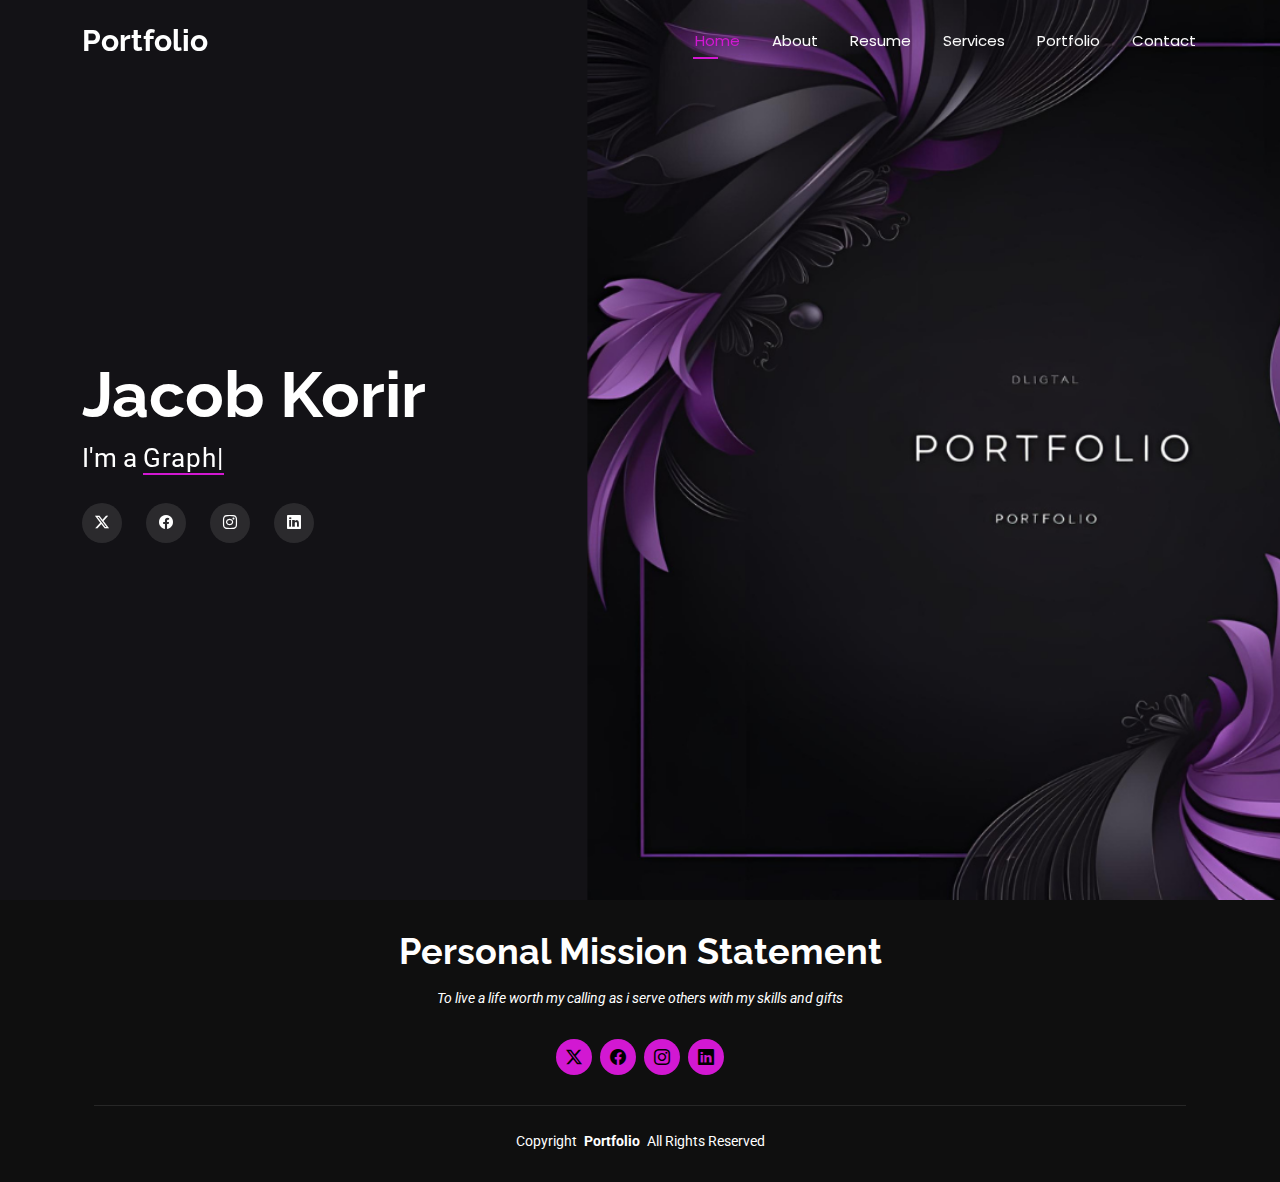
<file: index.html>
<!DOCTYPE html>
<html lang="en">

<head>
  <meta charset="utf-8">
  <meta content="width=device-width, initial-scale=1.0" name="viewport">
  <title>Portfolio</title>
  <meta name="description" content="">
  <meta name="keywords" content="">

  <!-- Favicons -->
  <link href="assets/img/p_icon.png" rel="icon">
  <link href="assets/img/p_icon.png" rel="portfolio-icon">

  <!-- Fonts -->
  <link href="https://fonts.googleapis.com" rel="preconnect">
  <link href="https://fonts.gstatic.com" rel="preconnect" crossorigin>
  <link href="https://fonts.googleapis.com/css2?family=Roboto:ital,wght@0,100;0,300;0,400;0,500;0,700;0,900;1,100;1,300;1,400;1,500;1,700;1,900&family=Poppins:ital,wght@0,100;0,200;0,300;0,400;0,500;0,600;0,700;0,800;0,900;1,100;1,200;1,300;1,400;1,500;1,600;1,700;1,800;1,900&family=Raleway:ital,wght@0,100;0,200;0,300;0,400;0,500;0,600;0,700;0,800;0,900;1,100;1,200;1,300;1,400;1,500;1,600;1,700;1,800;1,900&display=swap" rel="stylesheet">

  <!-- Vendor CSS Files -->
  <link href="assets/vendor/bootstrap/css/bootstrap.min.css" rel="stylesheet">
  <link href="assets/vendor/bootstrap-icons/bootstrap-icons.css" rel="stylesheet">
  <link href="assets/vendor/aos/aos.css" rel="stylesheet">
  <link href="assets/vendor/swiper/swiper-bundle.min.css" rel="stylesheet">
  <link href="assets/vendor/glightbox/css/glightbox.min.css" rel="stylesheet">

  <!-- Main CSS File -->
  <link href="assets/css/main.css" rel="stylesheet">


</head>

<body class="index-page">

  <header id="header" class="header d-flex align-items-center fixed-top">
    <div class="container-fluid container-xl position-relative d-flex align-items-center justify-content-between">

      <a href="index.html" class="logo d-flex align-items-center">
        <!-- Uncomment the line below if you also wish to use an image logo -->
        <!-- <img src="assets/img/logo.webp" alt=""> -->
        <h1 class="sitename">Portfolio</h1>
      </a>

      <nav id="navmenu" class="navmenu">
        <ul>
          <li><a href="index.html" class="active">Home</a></li>
          <li><a href="about.html">About</a></li>
          <li><a href="resume.html">Resume</a></li>
          <li><a href="services.html">Services</a></li>
          <li><a href="portfolio.html">Portfolio</a></li>
          
          <li><a href="contact.html">Contact</a></li>
        </ul>
        <i class="mobile-nav-toggle d-xl-none bi bi-list"></i>
      </nav>

    </div>
  </header>

  <main class="main">

    <!-- Hero Section -->
    <section id="hero" class="hero section dark-background">

       <img src="assets/img/index-background.png" alt="" data-aos="fade-in"> 

      <div class="container" data-aos="zoom-out" data-aos-delay="100">
        <h2>Jacob Korir</h2>
        <p>I'm a <span class="typed" data-typed-items=" Graphic Designer,  Web Developer, Cloud Practitioner, Problem Solver"></span><span class="typed-cursor typed-cursor--blink"></span></p>
        <div class="social-links">
          <a href="https://x.com/JacobKipkerich"><i class="bi bi-twitter-x"></i></a>
          <a href="https://www.facebook.com/profile.php?id=100080199656727"><i class="bi bi-facebook"></i></a>
          <a href="https://www.instagram.com/jacobkipkerich/"><i class="bi bi-instagram"></i></a>
          <a href="https://www.linkedin.com/in/jacob-kipkerich-2237521b0/"><i class="bi bi-linkedin"></i></a>
        </div>
      </div>

    </section><!-- /Hero Section -->

  </main>

  <footer id="footer" class="footer dark-background">
    <div class="container">
      <h3 class="sitename">Personal Mission Statement</h3>
      <p>To live a life worth my calling as i serve others with my skills and gifts</p>
      <div class="social-links d-flex justify-content-center">
        <a href="https://x.com/JacobKipkerich"><i class="bi bi-twitter-x"></i></a>
        <a href="https://www.facebook.com/profile.php?id=100080199656727"><i class="bi bi-facebook"></i></a>
        <a href="https://www.instagram.com/jacobkipkerich/"><i class="bi bi-instagram"></i></a>
     
        <a href="https://www.linkedin.com/in/jacob-kipkerich-2237521b0/"><i class="bi bi-linkedin"></i></a>
      </div>
      <div class="container">
        <div class="copyright">
          <span>Copyright</span> <strong class="px-1 sitename">Portfolio</strong> <span>All Rights Reserved</span>
        </div>
        
      </div>
    </div>
  </footer>

  <!-- Scroll Top -->
  <a href="#" id="scroll-top" class="scroll-top d-flex align-items-center justify-content-center"><i class="bi bi-arrow-up-short"></i></a>

  <!-- Preloader -->
  <div id="preloader"></div>

  <!-- Vendor JS Files -->
  <script src="assets/vendor/bootstrap/js/bootstrap.bundle.min.js"></script>
  <script src="assets/vendor/php-email-form/validate.js"></script>
  <script src="assets/vendor/aos/aos.js"></script>
  <script src="assets/vendor/typed.js/typed.umd.js"></script>
  <script src="assets/vendor/purecounter/purecounter_vanilla.js"></script>
  <script src="assets/vendor/waypoints/noframework.waypoints.js"></script>
  <script src="assets/vendor/swiper/swiper-bundle.min.js"></script>
  <script src="assets/vendor/glightbox/js/glightbox.min.js"></script>
  <script src="assets/vendor/imagesloaded/imagesloaded.pkgd.min.js"></script>
  <script src="assets/vendor/isotope-layout/isotope.pkgd.min.js"></script>

  <!-- Main JS File -->
  <script src="assets/js/main.js"></script>

</body>

</html>
</file>
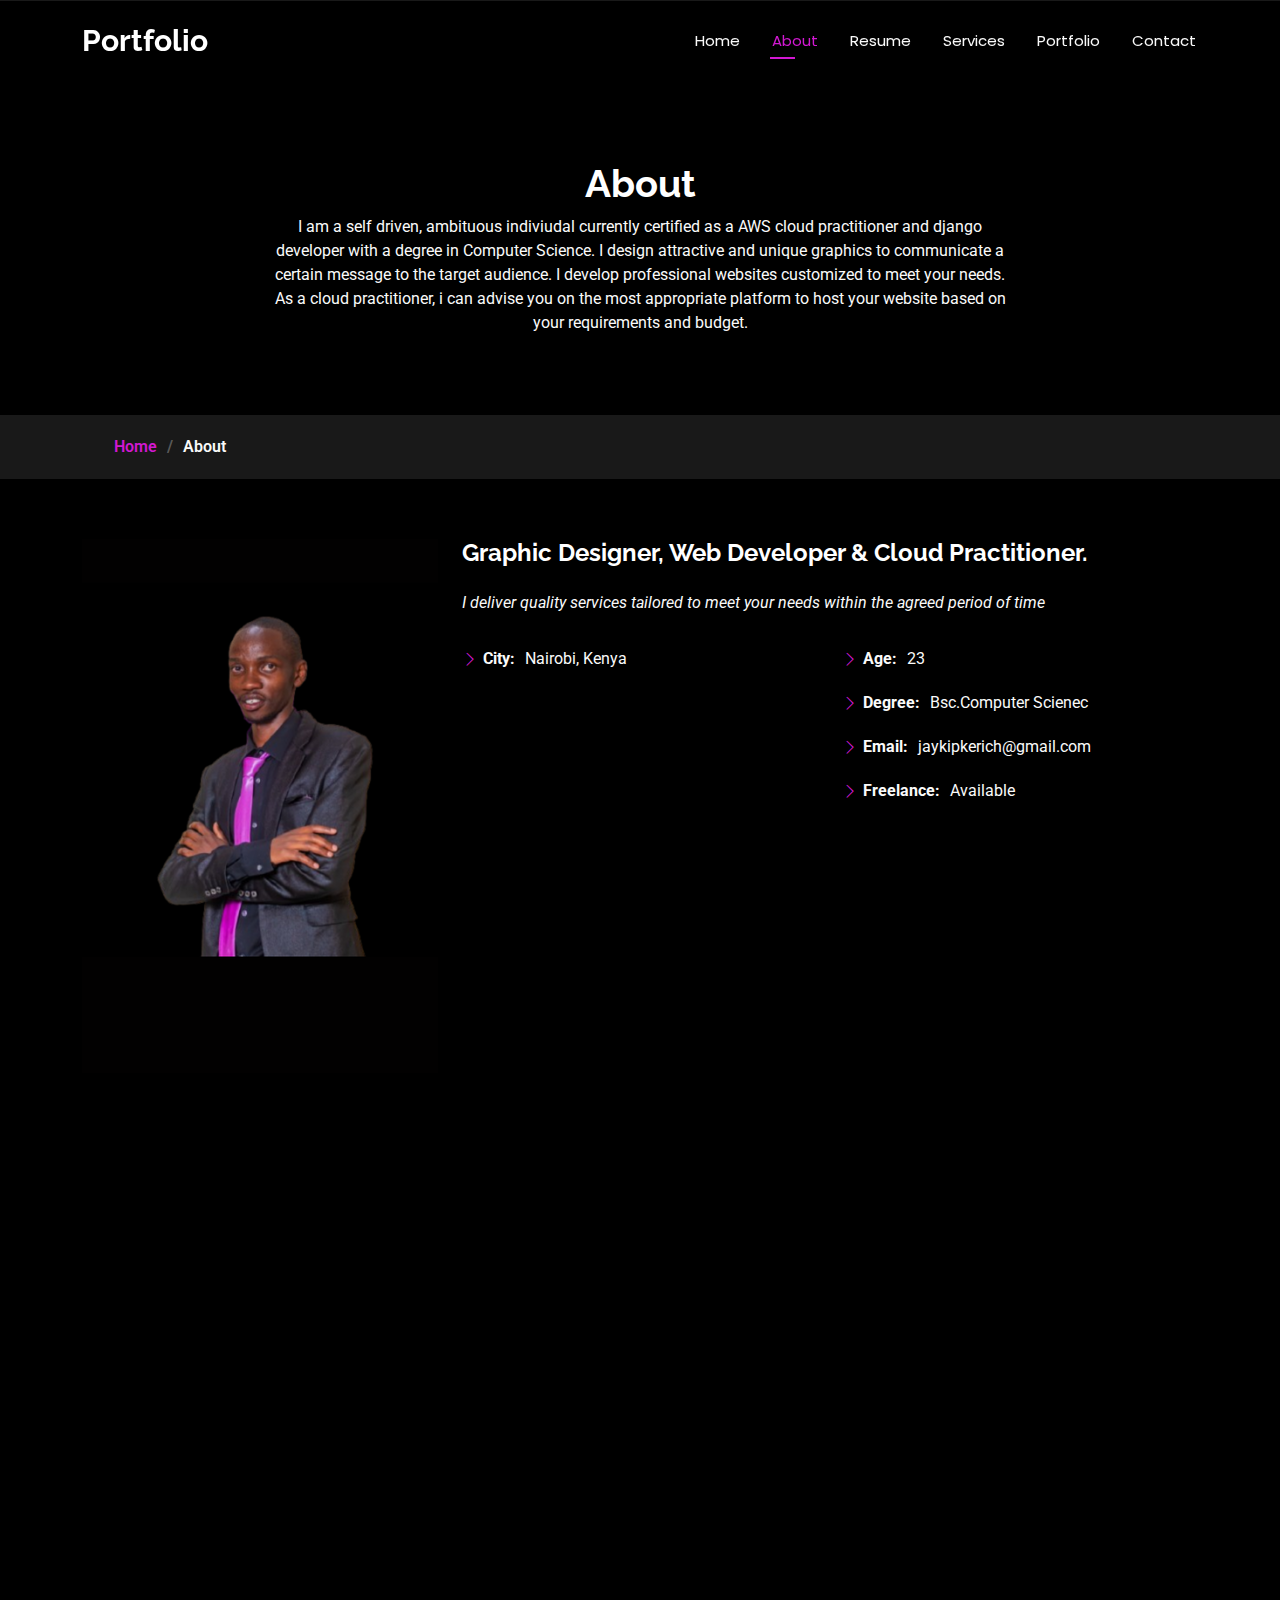
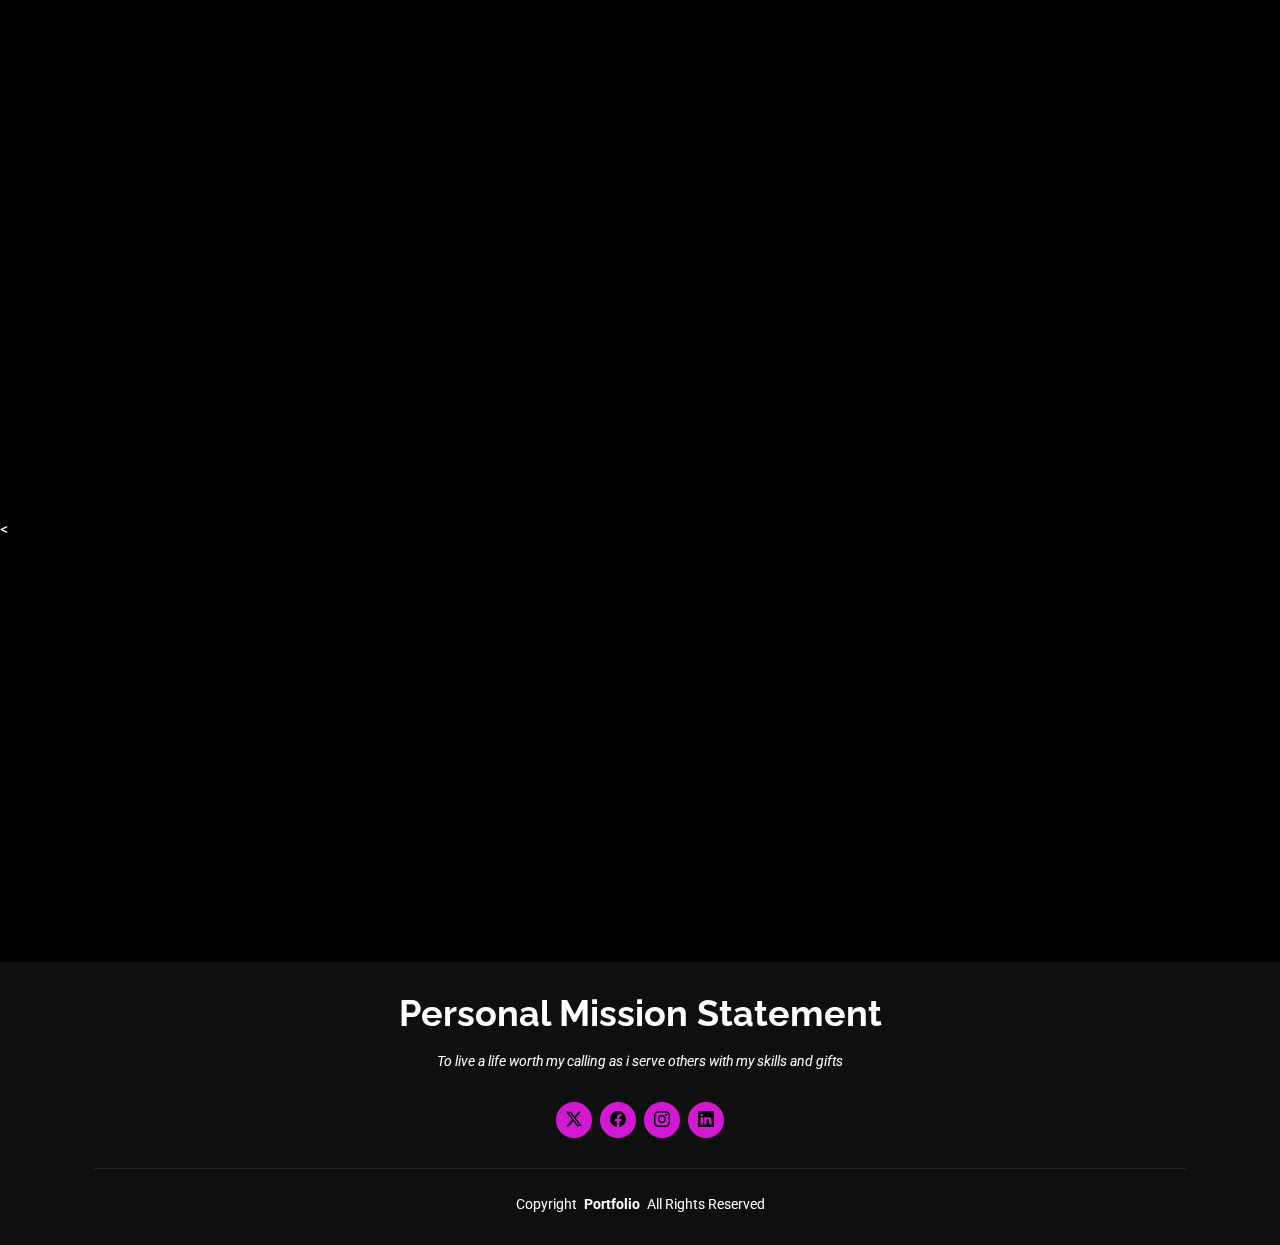
<file: about.html>
<!DOCTYPE html>
<html lang="en">

<head>
  <meta charset="utf-8">
  <meta content="width=device-width, initial-scale=1.0" name="viewport">
  <title>Portfolio</title>
  <meta name="description" content="">
  <meta name="keywords" content="">

  <!-- Favicons -->
  <link href="assets/img/p_icon.png" rel="icon">
  <link href="assets/img/p_icon.png" rel="portfolio-icon">

  <!-- Fonts -->
  <link href="https://fonts.googleapis.com" rel="preconnect">
  <link href="https://fonts.gstatic.com" rel="preconnect" crossorigin>
  <link href="https://fonts.googleapis.com/css2?family=Roboto:ital,wght@0,100;0,300;0,400;0,500;0,700;0,900;1,100;1,300;1,400;1,500;1,700;1,900&family=Poppins:ital,wght@0,100;0,200;0,300;0,400;0,500;0,600;0,700;0,800;0,900;1,100;1,200;1,300;1,400;1,500;1,600;1,700;1,800;1,900&family=Raleway:ital,wght@0,100;0,200;0,300;0,400;0,500;0,600;0,700;0,800;0,900;1,100;1,200;1,300;1,400;1,500;1,600;1,700;1,800;1,900&display=swap" rel="stylesheet">

  <!-- Vendor CSS Files -->
  <link href="assets/vendor/bootstrap/css/bootstrap.min.css" rel="stylesheet">
  <link href="assets/vendor/bootstrap-icons/bootstrap-icons.css" rel="stylesheet">
  <link href="assets/vendor/aos/aos.css" rel="stylesheet">
  <link href="assets/vendor/swiper/swiper-bundle.min.css" rel="stylesheet">
  <link href="assets/vendor/glightbox/css/glightbox.min.css" rel="stylesheet">

  <!-- Main CSS File -->
  <link href="assets/css/main.css" rel="stylesheet">

  
</head>

<body class="about-page">

  <header id="header" class="header d-flex align-items-center fixed-top">
    <div class="container-fluid container-xl position-relative d-flex align-items-center justify-content-between">

      <a href="index.html" class="logo d-flex align-items-center">
        <!-- Uncomment the line below if you also wish to use an image logo -->
        <!-- <img src="assets/img/logo.webp" alt=""> -->
        <h1 class="sitename">Portfolio</h1>
      </a>

      <nav id="navmenu" class="navmenu">
        <ul>
          <li><a href="index.html">Home</a></li>
          <li><a href="about.html" class="active">About</a></li>
          <li><a href="resume.html">Resume</a></li>
          <li><a href="services.html">Services</a></li>
          <li><a href="portfolio.html">Portfolio</a></li>
         
          <li><a href="contact.html">Contact</a></li>
        </ul>
        <i class="mobile-nav-toggle d-xl-none bi bi-list"></i>
      </nav>

    </div>
  </header>

  <main class="main">

    <!-- Page Title -->
    <div class="page-title" data-aos="fade">
      <div class="heading">
        <div class="container">
          <div class="row d-flex justify-content-center text-center">
            <div class="col-lg-8">
              <h1>About</h1>
              <p class="mb-0">I am a self driven, ambituous indiviudal currently certified as a AWS cloud practitioner and django developer with a degree in Computer Science.
                   I design attractive and unique graphics to communicate a certain message to the target audience. I develop professional websites customized to meet your needs.
                   As a cloud practitioner, i can advise you on the most appropriate platform to host your website based on your requirements and budget.
              </p>
            </div>
          </div>
        </div>
      </div>
      <nav class="breadcrumbs">
        <div class="container">
          <ol>
            <li><a href="index.html">Home</a></li>
            <li class="current">About</li>
          </ol>
        </div>
      </nav>
    </div><!-- End Page Title -->

    <!-- About Section -->
    <section id="about" class="about section">

      <div class="container" data-aos="fade-up" data-aos-delay="100">

        <div class="row gy-4 justify-content-center">
          <div class="col-lg-4">
            <img src="assets/img/About-bg.png" class="img-fluid" alt="">
          </div>
          <div class="col-lg-8 content">
            <h2>Graphic Designer, Web Developer &amp; Cloud Practitioner.</h2>
            <p class="fst-italic py-3">
              I deliver quality services tailored to meet your needs within the agreed period of time
            </p>
            <div class="row">
              <div class="col-lg-6">
                <ul>

                  <li><i class="bi bi-chevron-right"></i> <strong>City:</strong> <span>Nairobi, Kenya</span></li>
                </ul>
              </div>
              <div class="col-lg-6">
                <ul>
                  <li><i class="bi bi-chevron-right"></i> <strong>Age:</strong> <span>23</span></li>
                  <li><i class="bi bi-chevron-right"></i> <strong>Degree:</strong> <span>Bsc.Computer Scienec</span></li>
                  <li><i class="bi bi-chevron-right"></i> <strong>Email:</strong> <span>jaykipkerich@gmail.com</span></li>
                  <li><i class="bi bi-chevron-right"></i> <strong>Freelance:</strong> <span>Available</span></li>
                </ul>
              </div>
           
        </div>

      </div>

    </section><!-- /About Section -->

    <!-- Stats Section 
    <section id="stats" class="stats section">

      <div class="container" data-aos="fade-up" data-aos-delay="100">

        <div class="row gy-4">

          <div class="col-lg-3 col-md-6 d-flex flex-column align-items-center">
            <i class="bi bi-emoji-smile"></i>
            <div class="stats-item">
              <span data-purecounter-start="0" data-purecounter-end="232" data-purecounter-duration="1" class="purecounter"></span>
              <p>Happy Clients</p>
            </div>
          </div>
          <div class="col-lg-3 col-md-6 d-flex flex-column align-items-center">
            <i class="bi bi-journal-richtext"></i>
            <div class="stats-item">
              <span data-purecounter-start="0" data-purecounter-end="521" data-purecounter-duration="1" class="purecounter"></span>
              <p>Projects</p>
            </div>
          </div>

          <div class="col-lg-3 col-md-6 d-flex flex-column align-items-center">
            <i class="bi bi-headset"></i>
            <div class="stats-item">
              <span data-purecounter-start="0" data-purecounter-end="1463" data-purecounter-duration="1" class="purecounter"></span>
              <p>Hours Of Support</p>
            </div>
          </div><

          <div class="col-lg-3 col-md-6 d-flex flex-column align-items-center">
            <i class="bi bi-people"></i>
            <div class="stats-item">
              <span data-purecounter-start="0" data-purecounter-end="15" data-purecounter-duration="1" class="purecounter"></span>
              <p>Hard Workers</p>
            </div>
          </div>

        </div>

      </div>

    </section> Stats Section -->

    <!-- Skills Section -->
    <section id="skills" class="skills section">

      <!-- Section Title -->
      <div class="container section-title" data-aos="fade-up">
        <h2>Skills</h2>
        <div><span>My</span> <span class="description-title">Skills</span></div>
      </div><!-- End Section Title -->

      <div class="container" data-aos="fade-up" data-aos-delay="100">

        <div class="row skills-content skills-animation">

          <div class="col-lg-6">

            <div class="progress">
              <span class="skill"><span>WordPress</span> <i class="val">70%</i></span>
              <div class="progress-bar-wrap">
                <div class="progress-bar" role="progressbar" aria-valuenow="70" aria-valuemin="0" aria-valuemax="100"></div>
              </div>
            </div><!-- End Skills Item -->

            <div class="progress">
              <span class="skill"><span>Python</span> <i class="val">70%</i></span>
              <div class="progress-bar-wrap">
                <div class="progress-bar" role="progressbar" aria-valuenow="70" aria-valuemin="0" aria-valuemax="80"></div>
              </div>
            </div><!-- End Skills Item -->

            <div class="progress">
              <span class="skill"><span>Django</span> <i class="val">75%</i></span>
              <div class="progress-bar-wrap">
                <div class="progress-bar" role="progressbar" aria-valuenow="75" aria-valuemin="0" aria-valuemax="100"></div>
              </div>
            </div><!-- End Skills Item -->

          </div>

          <div class="col-lg-6">

            <div class="progress">
              <span class="skill"><span>aws</span> <i class="val">50%</i></span>
              <div class="progress-bar-wrap">
                <div class="progress-bar" role="progressbar" aria-valuenow="50" aria-valuemin="0" aria-valuemax="100"></div>
              </div>
            </div><!-- End Skills Item -->

            <div class="progress">
              <span class="skill"><span>Canva</span> <i class="val">90%</i></span>
              <div class="progress-bar-wrap">
                <div class="progress-bar" role="progressbar" aria-valuenow="90" aria-valuemin="0" aria-valuemax="100"></div>
              </div>
            </div><!-- End Skills Item -->

            <div class="progress">
              <span class="skill"><span>Javascript</span> <i class="val">55%</i></span>
              <div class="progress-bar-wrap">
                <div class="progress-bar" role="progressbar" aria-valuenow="55" aria-valuemin="0" aria-valuemax="100"></div>
              </div>
            </div><!-- End Skills Item -->

          </div>

        </div>

      </div>

    </section><!-- /Skills Section -->

    <!-- Interests Section -->
    <section id="interests" class="interests section">

      <!-- Section Title -->
      <div class="container section-title" data-aos="fade-up">
        <h2>Personal Interest</h2>
        <div><span>I'm</span> <span class="description-title">interested in</span></div>
      </div><!-- End Section Title -->

      <div class="container">

        <div class="row gy-4">

          <div class="col-lg-3 col-md-4" data-aos="fade-up" data-aos-delay="100">
            <div class="features-item">
              <i class="bi bi-eye" style="color: #ffbb2c;"></i>
              <h3><a href="" class="stretched-link">AWS</a></h3>
            </div>
          </div><!-- End Feature Item -->

          <div class="col-lg-3 col-md-4" data-aos="fade-up" data-aos-delay="200">
            <div class="features-item">
              <i class="bi bi-infinity" style="color: #5578ff;"></i>
              <h3><a href="" class="stretched-link">CI/CD</a></h3>
            </div>
          </div><!-- End Feature Item -->

          <div class="col-lg-3 col-md-4" data-aos="fade-up" data-aos-delay="300">
            <div class="features-item">
              <i class="bi bi-mortarboard" style="color: #e80368;"></i>
              <h3><a href="" class="stretched-link">Data Science</a></h3>
            </div>
          </div><!-- End Feature Item -->

          <div class="col-lg-3 col-md-4" data-aos="fade-up" data-aos-delay="400">
            <div class="features-item">
              <i class="bi bi-nut" style="color: #e361ff;"></i>
              <h3><a href="" class="stretched-link">AgriTech</a></h3>
            </div>
          </div><!-- End Feature Item -->

          <div class="col-lg-3 col-md-4" data-aos="fade-up" data-aos-delay="500">
            <div class="features-item">
              <i class="bi bi-shuffle" style="color: #47aeff;"></i>
              <h3><a href="" class="stretched-link">Entrepreneurship</a></h3>
            </div>
          </div><!-- End Feature Item -->

          <div class="col-lg-3 col-md-4" data-aos="fade-up" data-aos-delay="600">
            <div class="features-item">
              <i class="bi bi-star" style="color: #ffa76e;"></i>
              <h3><a href="" class="stretched-link">Leadership</a></h3>
            </div>
          </div><!-- End Feature Item 

          <div class="col-lg-3 col-md-4" data-aos="fade-up" data-aos-delay="700">
            <div class="features-item">
              <i class="bi bi-x-diamond" style="color: #11dbcf;"></i>
              <h3><a href="" class="stretched-link">Midela Teren</a></h3>
            </div>
          </div>

          <div class="col-lg-3 col-md-4" data-aos="fade-up" data-aos-delay="800">
            <div class="features-item">
              <i class="bi bi-camera-video" style="color: #4233ff;"></i>
              <h3><a href="" class="stretched-link">Pira Neve</a></h3>
            </div>
          </div>
          <div class="col-lg-3 col-md-4" data-aos="fade-up" data-aos-delay="900">
            <div class="features-item">
              <i class="bi bi-command" style="color: #b2904f;"></i>
              <h3><a href="" class="stretched-link">Dirada Pack</a></h3>
            </div>
          </div>
          <div class="col-lg-3 col-md-4" data-aos="fade-up" data-aos-delay="1000">
            <div class="features-item">
              <i class="bi bi-dribbble" style="color: #b20969;"></i>
              <h3><a href="" class="stretched-link">Moton Ideal</a></h3>
            </div>
          </div><

          <div class="col-lg-3 col-md-4" data-aos="fade-up" data-aos-delay="1100">
            <div class="features-item">
              <i class="bi bi-activity" style="color: #ff5828;"></i>
              <h3><a href="" class="stretched-link">Verdo Park</a></h3>
            </div>
          </div><

          <div class="col-lg-3 col-md-4" data-aos="fade-up" data-aos-delay="1200">
            <div class="features-item">
              <i class="bi bi-brightness-high" style="color: #29cc61;"></i>
              <h3><a href="" class="stretched-link">Flavor Nivelanda</a></h3>
            </div>
          </div> End Feature Item -->

        </div>

      </div>

    </section><!-- /Interests Section -->

    <!-- Testimonials Section -->
    <section id="testimonials" class="testimonials section">

      
      <div class="container section-title" data-aos="fade-up">
        <h2>Testimonials</h2>
        <div><span>Check my</span> <span class="description-title">Testimonials</span></div>
      </div><

      <div class="container" data-aos="fade-up" data-aos-delay="100">

        <div class="swiper init-swiper" data-speed="600" data-delay="5000">
          <script type="application/json" class="swiper-config">
            {
              "loop": true,
              "speed": 600,
              "autoplay": {
                "delay": 5000
              },
              "slidesPerView": "auto",
              "pagination": {
                "el": ".swiper-pagination",
                "type": "bullets",
                "clickable": true
              },
              "breakpoints": {
                "320": {
                  "slidesPerView": 1,
                  "spaceBetween": 40
                },
                "1200": {
                  "slidesPerView": 3,
                  "spaceBetween": 20
                }
              }
            }
          </script>
          <div class="swiper-wrapper">

            <div class="swiper-slide">
              <div class="testimonial-item" "="">
            <p>
              <i class=" bi bi-quote quote-icon-left"></i>
                <span>Exceptional logo designs that combine creativity, precision, and a deep understanding of branding to deliver impactful results. Good work Jacob</span>
                <i class="bi bi-quote quote-icon-right"></i>
                </p>
                <!-- <img src="assets/img/person/person-m-9.webp" class="testimonial-img" alt=""> -->
                <h3>Peter Makau</h3>
                <h4>Entrepreneur</h4>
              </div>
            </div><

            <div class="swiper-slide">
              <div class="testimonial-item">
                <p>
                  <i class="bi bi-quote quote-icon-left"></i>
                  <span>Jacob was the first person to introduce me to web development, and I couldn’t have asked for a better mentor and tutor. He’s incredibly skilled, patient, and 
                    always willing to share his knowledge. Working with him on website projects was an amazing experience—his creativity and attention to detail always stood out</span>
                  <i class="bi bi-quote quote-icon-right"></i>
                </p>
                <!-- <img src="assets/img/person/person-f-5.webp" class="testimonial-img" alt=""> -->
                <h3>Chelsea Kiunga</h3>
                <h4>Data Analyst</h4>
              </div>
            </div>

            <!-- <div class="swiper-slide">
              <div class="testimonial-item">
                <p>
                  <i class="bi bi-quote quote-icon-left"></i>
                  <span>Enim nisi quem export duis labore cillum quae magna enim sint quorum nulla quem veniam duis minim tempor labore quem eram duis noster aute amet eram fore quis sint minim.</span>
                  <i class="bi bi-quote quote-icon-right"></i>
                </p>
                <img src="assets/img/person/person-f-12.webp" class="testimonial-img" alt="">
                <h3>Jena Karlis</h3>
                <h4>Store Owner</h4>
              </div>
            </div> -->

            <div class="swiper-slide">
              <div class="testimonial-item">
                <p>
                  <i class="bi bi-quote quote-icon-left"></i>
                  <span>Jacob is a talented and agile graphic designer who excels in crafting creative and visually breathtaking designs that make an impact. With a strong focus on delivering high-quality results quickly and efficiently, Jacob ensures minimal revisions, providing clients with exceptional designs that align with their vision. </span>
                  <i class="bi bi-quote quote-icon-right"></i>
                </p>
                <!-- <img src="assets/img/person/person-m-12.webp" class="testimonial-img" alt=""> -->
                <h3>Edna Kiunga</h3>
                <h4>Director,Prime Intenational Consultancy</h4>
              </div>
            </div>

            <!-- <div class="swiper-slide">
              <div class="testimonial-item">
                <p>
                  <i class="bi bi-quote quote-icon-left"></i>
                  <span>Quis quorum aliqua sint quem legam fore sunt eram irure aliqua veniam tempor noster veniam sunt culpa nulla illum cillum fugiat legam esse veniam culpa fore nisi cillum quid.</span>
                  <i class="bi bi-quote quote-icon-right"></i>
                </p>
                <img src="assets/img/person/person-m-13.webp" class="testimonial-img" alt="">
                <h3>John Larson</h3>
                <h4>Entrepreneur</h4>
              </div>
            </div> -->

          </div>
          <div class="swiper-pagination"></div>
        </div>

      </div>

    </section>  <!--End of Testimonials Section -->

  </main>

  <footer id="footer" class="footer dark-background">
    <div class="container">
      <h3 class="sitename">Personal Mission Statement</h3>
      <p>To live a life worth my calling as i serve others with my skills and gifts</p>
      <div class="social-links d-flex justify-content-center">
        <a href="https://x.com/JacobKipkerich"><i class="bi bi-twitter-x"></i></a>
        <a href="https://www.facebook.com/profile.php?id=100080199656727"><i class="bi bi-facebook"></i></a>
        <a href="https://www.instagram.com/jacobkipkerich/"><i class="bi bi-instagram"></i></a>
        
        <a href="https://www.linkedin.com/in/jacob-kipkerich-2237521b0/"><i class="bi bi-linkedin"></i></a>
      </div>
      <div class="container">
        <div class="copyright">
          <span>Copyright</span> <strong class="px-1 sitename">Portfolio</strong> <span>All Rights Reserved</span>
        </div>
        
      </div>
    </div>
  </footer>

  <!-- Scroll Top -->
  <a href="#" id="scroll-top" class="scroll-top d-flex align-items-center justify-content-center"><i class="bi bi-arrow-up-short"></i></a>

  <!-- Preloader -->
  <div id="preloader"></div>

  <!-- Vendor JS Files -->
  <script src="assets/vendor/bootstrap/js/bootstrap.bundle.min.js"></script>
  <script src="assets/vendor/php-email-form/validate.js"></script>
  <script src="assets/vendor/aos/aos.js"></script>
  <script src="assets/vendor/typed.js/typed.umd.js"></script>
  <script src="assets/vendor/purecounter/purecounter_vanilla.js"></script>
  <script src="assets/vendor/waypoints/noframework.waypoints.js"></script>
  <script src="assets/vendor/swiper/swiper-bundle.min.js"></script>
  <script src="assets/vendor/glightbox/js/glightbox.min.js"></script>
  <script src="assets/vendor/imagesloaded/imagesloaded.pkgd.min.js"></script>
  <script src="assets/vendor/isotope-layout/isotope.pkgd.min.js"></script>

  <!-- Main JS File -->
  <script src="assets/js/main.js"></script>

</body>

</html>
</file>
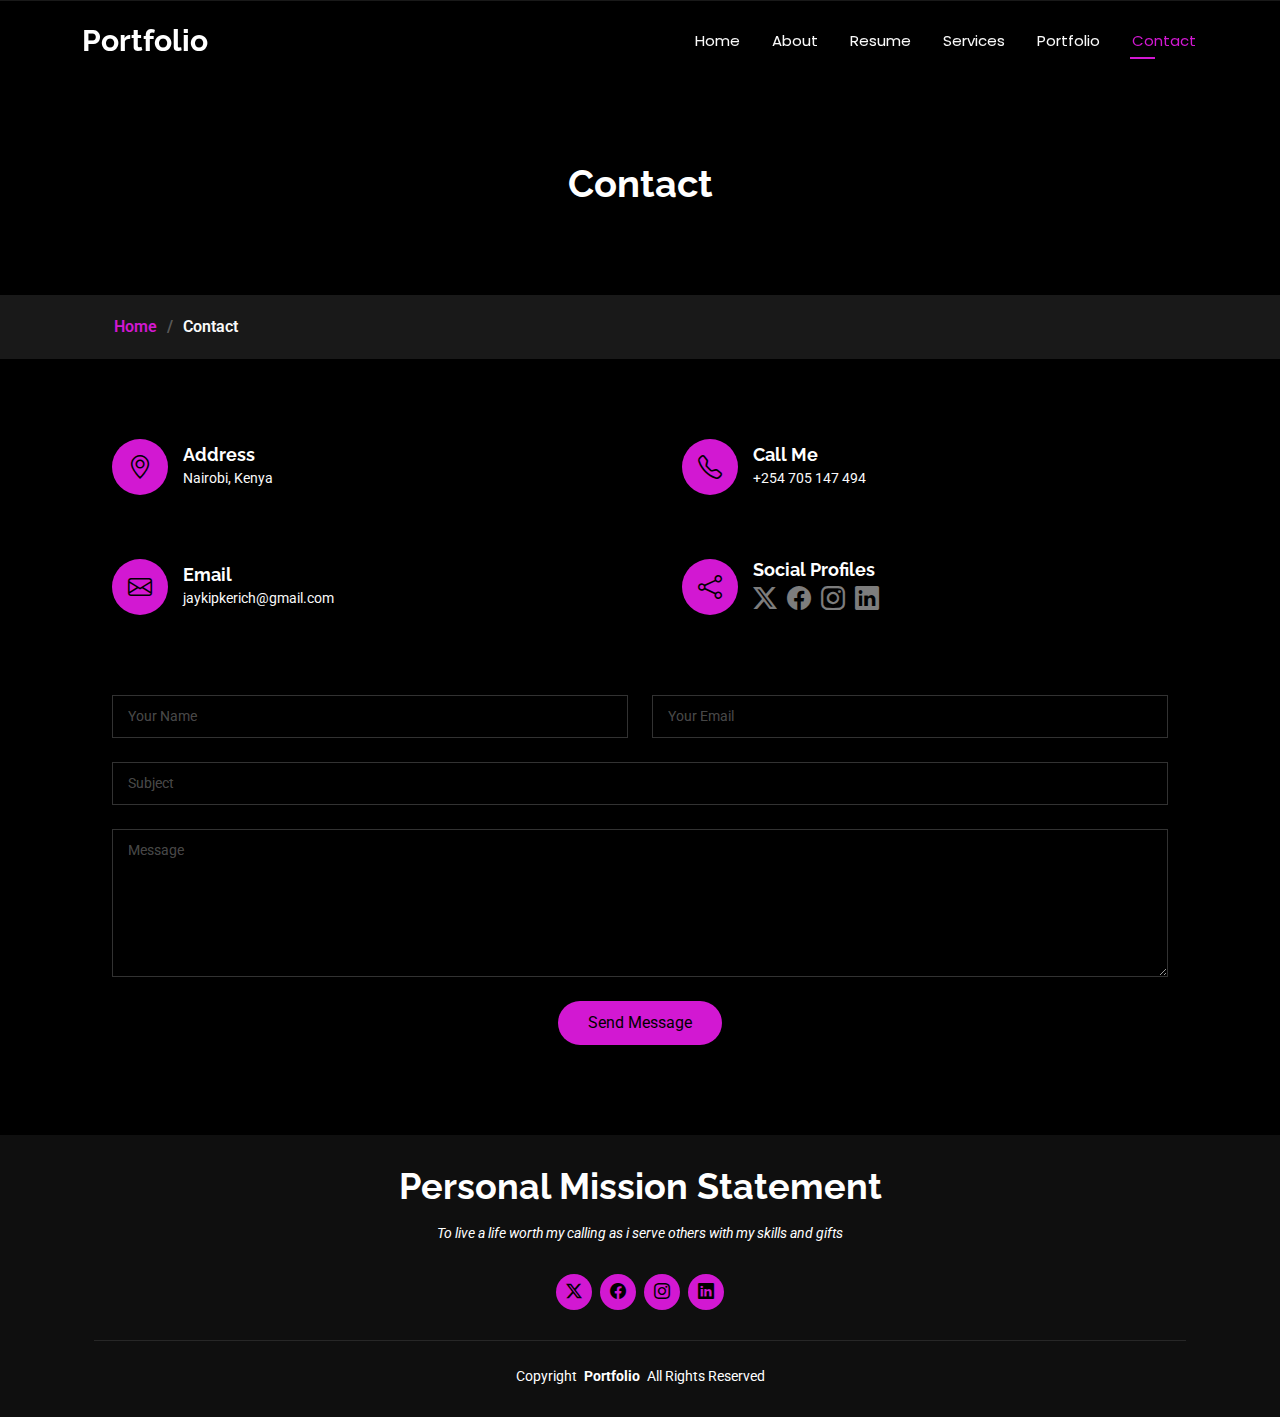
<file: contact.html>
<!DOCTYPE html>
<html lang="en">

<head>
  <meta charset="utf-8">
  <meta content="width=device-width, initial-scale=1.0" name="viewport">
  <title>Contact - Personal Bootstrap Template</title>
  <meta name="description" content="">
  <meta name="keywords" content="">

  <!-- Favicons -->
  <link href="assets/img/p_icon.png" rel="icon">
  <link href="assets/img/p_icon.png" rel="portfolio-icon">

  <!-- Fonts -->
  <link href="https://fonts.googleapis.com" rel="preconnect">
  <link href="https://fonts.gstatic.com" rel="preconnect" crossorigin>
  <link href="https://fonts.googleapis.com/css2?family=Roboto:ital,wght@0,100;0,300;0,400;0,500;0,700;0,900;1,100;1,300;1,400;1,500;1,700;1,900&family=Poppins:ital,wght@0,100;0,200;0,300;0,400;0,500;0,600;0,700;0,800;0,900;1,100;1,200;1,300;1,400;1,500;1,600;1,700;1,800;1,900&family=Raleway:ital,wght@0,100;0,200;0,300;0,400;0,500;0,600;0,700;0,800;0,900;1,100;1,200;1,300;1,400;1,500;1,600;1,700;1,800;1,900&display=swap" rel="stylesheet">

  <!-- Vendor CSS Files -->
  <link href="assets/vendor/bootstrap/css/bootstrap.min.css" rel="stylesheet">
  <link href="assets/vendor/bootstrap-icons/bootstrap-icons.css" rel="stylesheet">
  <link href="assets/vendor/aos/aos.css" rel="stylesheet">
  <link href="assets/vendor/swiper/swiper-bundle.min.css" rel="stylesheet">
  <link href="assets/vendor/glightbox/css/glightbox.min.css" rel="stylesheet">

  <!-- Main CSS File -->
  <link href="assets/css/main.css" rel="stylesheet">

 
</head>

<body class="contact-page">

  <header id="header" class="header d-flex align-items-center fixed-top">
    <div class="container-fluid container-xl position-relative d-flex align-items-center justify-content-between">

      <a href="index.html" class="logo d-flex align-items-center">
        <!-- Uncomment the line below if you also wish to use an image logo -->
        <!-- <img src="assets/img/logo.webp" alt=""> -->
        <h1 class="sitename">Portfolio</h1>
      </a>

      <nav id="navmenu" class="navmenu">
        <ul>
          <li><a href="index.html">Home</a></li>
          <li><a href="about.html">About</a></li>
          <li><a href="resume.html">Resume</a></li>
          <li><a href="services.html">Services</a></li>
          <li><a href="portfolio.html">Portfolio</a></li>
          
          <li><a href="contact.html" class="active">Contact</a></li>
        </ul>
        <i class="mobile-nav-toggle d-xl-none bi bi-list"></i>
      </nav>

    </div>
  </header>

  <main class="main">

    <!-- Page Title -->
    <div class="page-title" data-aos="fade">
      <div class="heading">
        <div class="container">
          <div class="row d-flex justify-content-center text-center">
            <div class="col-lg-8">
              <h1>Contact</h1>
              
            </div>
          </div>
        </div>
      </div>
      <nav class="breadcrumbs">
        <div class="container">
          <ol>
            <li><a href="index.html">Home</a></li>
            <li class="current">Contact</li>
          </ol>
        </div>
      </nav>
    </div><!-- End Page Title -->

    <!-- Contact Section -->
    <section id="contact" class="contact section">

      <div class="container" data-aos="fade-up" data-aos-delay="100">

        <div class="row gy-4">

          <div class="col-md-6">
            <div class="info-item d-flex align-items-center" data-aos="fade-up" data-aos-delay="200">
              <i class="icon bi bi-geo-alt flex-shrink-0"></i>
              <div>
                <h3>Address</h3>
                <p>Nairobi, Kenya</p>
              </div>
            </div>
          </div><!-- End Info Item -->

          <div class="col-md-6">
            <div class="info-item d-flex align-items-center" data-aos="fade-up" data-aos-delay="300">
              <i class="icon bi bi-telephone flex-shrink-0"></i>
              <div>
                <h3>Call Me</h3>
                <p>+254 705 147 494</p>
              </div>
            </div>
          </div><!-- End Info Item -->

          <div class="col-md-6">
            <div class="info-item d-flex align-items-center" data-aos="fade-up" data-aos-delay="400">
              <i class="icon bi bi-envelope flex-shrink-0"></i>
              <div>
                <h3>Email </h3>
                <p>jaykipkerich@gmail.com</p>
              </div>
            </div>
          </div><!-- End Info Item -->

          <div class="col-md-6">
            <div class="info-item d-flex align-items-center" data-aos="fade-up" data-aos-delay="500">
              <i class="icon bi bi-share flex-shrink-0"></i>
              <div>
                <h3>Social Profiles</h3>
                <div class="social-links">
                  <a href="https://x.com/JacobKipkerich"><i class="bi bi-twitter-x"></i></a>
                  <a href="https://www.facebook.com/profile.php?id=100080199656727"><i class="bi bi-facebook"></i></a>
                  <a href="https://www.instagram.com/jacobkipkerich/"><i class="bi bi-instagram"></i></a>
                  
                  <a href="https://www.linkedin.com/in/jacob-kipkerich-2237521b0/"><i class="bi bi-linkedin"></i></a>
                </div>
              </div>
            </div>
          </div><!-- End Info Item -->

        </div>

        <form action="forms/contact.php" method="post" class="php-email-form" data-aos="fade-up" data-aos-delay="600">
          <div class="row gy-4">

            <div class="col-md-6">
              <input type="text" name="name" class="form-control" placeholder="Your Name" required="">
            </div>

            <div class="col-md-6 ">
              <input type="email" class="form-control" name="email" placeholder="Your Email" required="">
            </div>

            <div class="col-md-12">
              <input type="text" class="form-control" name="subject" placeholder="Subject" required="">
            </div>

            <div class="col-md-12">
              <textarea class="form-control" name="message" rows="6" placeholder="Message" required=""></textarea>
            </div>

            <div class="col-md-12 text-center">
              <div class="loading">Loading</div>
              <div class="error-message"></div>
              <div class="sent-message">Your message has been sent. Thank you!</div>

              <button type="submit">Send Message</button>
            </div>

          </div>
        </form><!-- End Contact Form -->

      </div>
      

    </section><!-- /Contact Section -->

  </main>

  <footer id="footer" class="footer dark-background">
    <div class="container">
      <h3 class="sitename">Personal Mission Statement</h3>
      <p>To live a life worth my calling as i serve others with my skills and gifts</p>
      <div class="social-links d-flex justify-content-center">
        <a href="https://x.com/JacobKipkerich"><i class="bi bi-twitter-x"></i></a>
        <a href="https://www.facebook.com/profile.php?id=100080199656727"><i class="bi bi-facebook"></i></a>
        <a href="https://www.instagram.com/jacobkipkerich/"><i class="bi bi-instagram"></i></a>
        
        <a href="https://www.linkedin.com/in/jacob-kipkerich-2237521b0/"><i class="bi bi-linkedin"></i></a>
      </div>
      <div class="container">
        <div class="copyright">
          <span>Copyright</span> <strong class="px-1 sitename">Portfolio</strong> <span>All Rights Reserved</span>
        </div>
        
      </div>
    </div>
  </footer>

  <!-- Scroll Top -->
  <a href="#" id="scroll-top" class="scroll-top d-flex align-items-center justify-content-center"><i class="bi bi-arrow-up-short"></i></a>

  <!-- Preloader -->
  <div id="preloader"></div>

  <!-- Vendor JS Files -->
  <script src="assets/vendor/bootstrap/js/bootstrap.bundle.min.js"></script>
  <script src="assets/vendor/php-email-form/validate.js"></script>
  <script src="assets/vendor/aos/aos.js"></script>
  <script src="assets/vendor/typed.js/typed.umd.js"></script>
  <script src="assets/vendor/purecounter/purecounter_vanilla.js"></script>
  <script src="assets/vendor/waypoints/noframework.waypoints.js"></script>
  <script src="assets/vendor/swiper/swiper-bundle.min.js"></script>
  <script src="assets/vendor/glightbox/js/glightbox.min.js"></script>
  <script src="assets/vendor/imagesloaded/imagesloaded.pkgd.min.js"></script>
  <script src="assets/vendor/isotope-layout/isotope.pkgd.min.js"></script>

  <!-- Main JS File -->
  <script src="assets/js/main.js"></script>

</body>

</html>
</file>
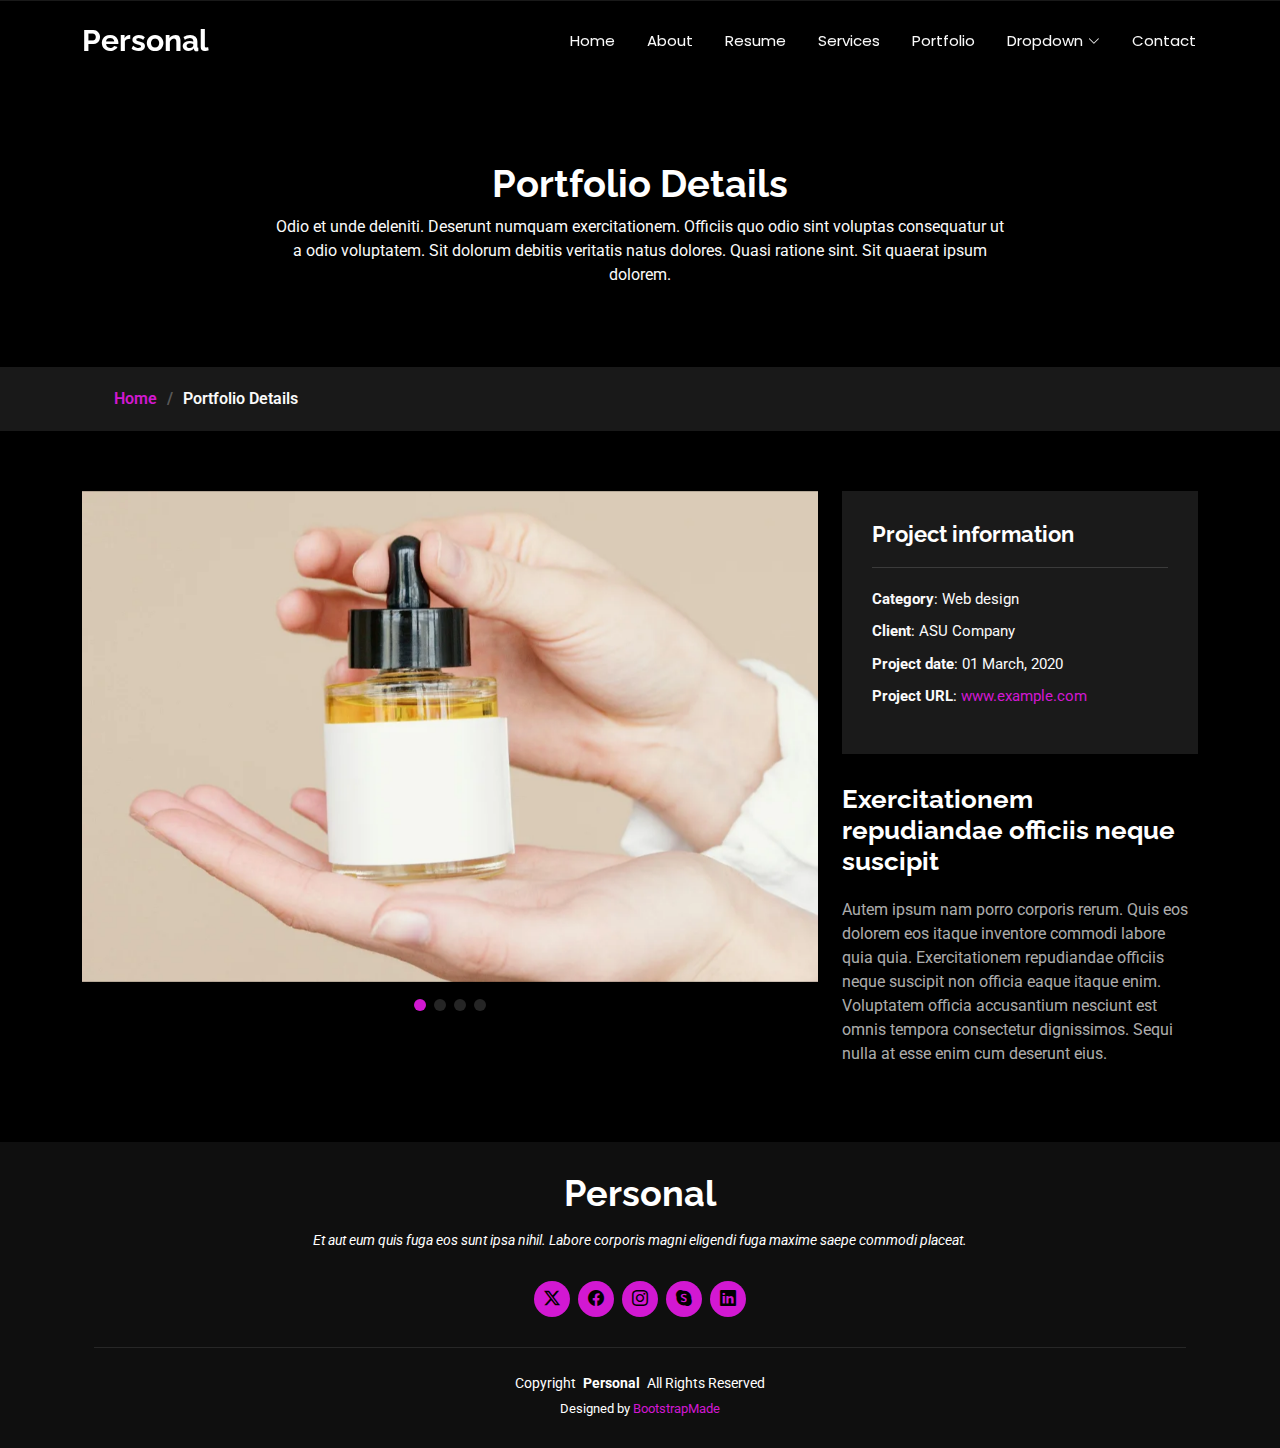
<file: portfolio-details.html>
<!DOCTYPE html>
<html lang="en">

<head>
  <meta charset="utf-8">
  <meta content="width=device-width, initial-scale=1.0" name="viewport">
  <title>Portfolio Details - Personal Bootstrap Template</title>
  <meta name="description" content="">
  <meta name="keywords" content="">

  <!-- Favicons -->
  <link href="assets/img/favicon.png" rel="icon">
  <link href="assets/img/apple-touch-icon.png" rel="apple-touch-icon">

  <!-- Fonts -->
  <link href="https://fonts.googleapis.com" rel="preconnect">
  <link href="https://fonts.gstatic.com" rel="preconnect" crossorigin>
  <link href="https://fonts.googleapis.com/css2?family=Roboto:ital,wght@0,100;0,300;0,400;0,500;0,700;0,900;1,100;1,300;1,400;1,500;1,700;1,900&family=Poppins:ital,wght@0,100;0,200;0,300;0,400;0,500;0,600;0,700;0,800;0,900;1,100;1,200;1,300;1,400;1,500;1,600;1,700;1,800;1,900&family=Raleway:ital,wght@0,100;0,200;0,300;0,400;0,500;0,600;0,700;0,800;0,900;1,100;1,200;1,300;1,400;1,500;1,600;1,700;1,800;1,900&display=swap" rel="stylesheet">

  <!-- Vendor CSS Files -->
  <link href="assets/vendor/bootstrap/css/bootstrap.min.css" rel="stylesheet">
  <link href="assets/vendor/bootstrap-icons/bootstrap-icons.css" rel="stylesheet">
  <link href="assets/vendor/aos/aos.css" rel="stylesheet">
  <link href="assets/vendor/swiper/swiper-bundle.min.css" rel="stylesheet">
  <link href="assets/vendor/glightbox/css/glightbox.min.css" rel="stylesheet">

  <!-- Main CSS File -->
  <link href="assets/css/main.css" rel="stylesheet">

  <!-- =======================================================
  * Template Name: Personal
  * Template URL: https://bootstrapmade.com/personal-free-resume-bootstrap-template/
  * Updated: Mar 05 2025 with Bootstrap v5.3.3
  * Author: BootstrapMade.com
  * License: https://bootstrapmade.com/license/
  ======================================================== -->
</head>

<body class="portfolio-details-page">

  <header id="header" class="header d-flex align-items-center fixed-top">
    <div class="container-fluid container-xl position-relative d-flex align-items-center justify-content-between">

      <a href="index.html" class="logo d-flex align-items-center">
        <!-- Uncomment the line below if you also wish to use an image logo -->
        <!-- <img src="assets/img/logo.webp" alt=""> -->
        <h1 class="sitename">Personal</h1>
      </a>

      <nav id="navmenu" class="navmenu">
        <ul>
          <li><a href="index.html">Home</a></li>
          <li><a href="about.html">About</a></li>
          <li><a href="resume.html">Resume</a></li>
          <li><a href="services.html">Services</a></li>
          <li><a href="portfolio.html">Portfolio</a></li>
          <li class="dropdown"><a href="#"><span>Dropdown</span> <i class="bi bi-chevron-down toggle-dropdown"></i></a>
            <ul>
              <li><a href="#">Dropdown 1</a></li>
              <li class="dropdown"><a href="#"><span>Deep Dropdown</span> <i class="bi bi-chevron-down toggle-dropdown"></i></a>
                <ul>
                  <li><a href="#">Deep Dropdown 1</a></li>
                  <li><a href="#">Deep Dropdown 2</a></li>
                  <li><a href="#">Deep Dropdown 3</a></li>
                  <li><a href="#">Deep Dropdown 4</a></li>
                  <li><a href="#">Deep Dropdown 5</a></li>
                </ul>
              </li>
              <li><a href="#">Dropdown 2</a></li>
              <li><a href="#">Dropdown 3</a></li>
              <li><a href="#">Dropdown 4</a></li>
            </ul>
          </li>
          <li><a href="contact.html">Contact</a></li>
        </ul>
        <i class="mobile-nav-toggle d-xl-none bi bi-list"></i>
      </nav>

    </div>
  </header>

  <main class="main">

    <!-- Page Title -->
    <div class="page-title" data-aos="fade">
      <div class="heading">
        <div class="container">
          <div class="row d-flex justify-content-center text-center">
            <div class="col-lg-8">
              <h1>Portfolio Details</h1>
              <p class="mb-0">Odio et unde deleniti. Deserunt numquam exercitationem. Officiis quo odio sint voluptas consequatur ut a odio voluptatem. Sit dolorum debitis veritatis natus dolores. Quasi ratione sint. Sit quaerat ipsum dolorem.</p>
            </div>
          </div>
        </div>
      </div>
      <nav class="breadcrumbs">
        <div class="container">
          <ol>
            <li><a href="index.html">Home</a></li>
            <li class="current">Portfolio Details</li>
          </ol>
        </div>
      </nav>
    </div><!-- End Page Title -->

    <!-- Portfolio Details Section -->
    <section id="portfolio-details" class="portfolio-details section">

      <div class="container" data-aos="fade-up" data-aos-delay="100">

        <div class="row gy-4">

          <div class="col-lg-8">
            <div class="portfolio-details-slider swiper init-swiper">

              <script type="application/json" class="swiper-config">
                {
                  "loop": true,
                  "speed": 600,
                  "autoplay": {
                    "delay": 5000
                  },
                  "slidesPerView": "auto",
                  "pagination": {
                    "el": ".swiper-pagination",
                    "type": "bullets",
                    "clickable": true
                  }
                }
              </script>

              <div class="swiper-wrapper align-items-center">

                <div class="swiper-slide">
                  <img src="assets/img/portfolio/portfolio-1.webp" alt="">
                </div>

                <div class="swiper-slide">
                  <img src="assets/img/portfolio/portfolio-10.webp" alt="">
                </div>

                <div class="swiper-slide">
                  <img src="assets/img/portfolio/portfolio-7.webp" alt="">
                </div>

                <div class="swiper-slide">
                  <img src="assets/img/portfolio/portfolio-4.webp" alt="">
                </div>

              </div>
              <div class="swiper-pagination"></div>
            </div>
          </div>

          <div class="col-lg-4">
            <div class="portfolio-info" data-aos="fade-up" data-aos-delay="200">
              <h3>Project information</h3>
              <ul>
                <li><strong>Category</strong>: Web design</li>
                <li><strong>Client</strong>: ASU Company</li>
                <li><strong>Project date</strong>: 01 March, 2020</li>
                <li><strong>Project URL</strong>: <a href="#">www.example.com</a></li>
              </ul>
            </div>
            <div class="portfolio-description" data-aos="fade-up" data-aos-delay="300">
              <h2>Exercitationem repudiandae officiis neque suscipit</h2>
              <p>
                Autem ipsum nam porro corporis rerum. Quis eos dolorem eos itaque inventore commodi labore quia quia. Exercitationem repudiandae officiis neque suscipit non officia eaque itaque enim. Voluptatem officia accusantium nesciunt est omnis tempora consectetur dignissimos. Sequi nulla at esse enim cum deserunt eius.
              </p>
            </div>
          </div>

        </div>

      </div>

    </section><!-- /Portfolio Details Section -->

  </main>

  <footer id="footer" class="footer dark-background">
    <div class="container">
      <h3 class="sitename">Personal</h3>
      <p>Et aut eum quis fuga eos sunt ipsa nihil. Labore corporis magni eligendi fuga maxime saepe commodi placeat.</p>
      <div class="social-links d-flex justify-content-center">
        <a href=""><i class="bi bi-twitter-x"></i></a>
        <a href=""><i class="bi bi-facebook"></i></a>
        <a href=""><i class="bi bi-instagram"></i></a>
        <a href=""><i class="bi bi-skype"></i></a>
        <a href=""><i class="bi bi-linkedin"></i></a>
      </div>
      <div class="container">
        <div class="copyright">
          <span>Copyright</span> <strong class="px-1 sitename">Personal</strong> <span>All Rights Reserved</span>
        </div>
        <div class="credits">
          <!-- All the links in the footer should remain intact. -->
          <!-- You can delete the links only if you've purchased the pro version. -->
          <!-- Licensing information: https://bootstrapmade.com/license/ -->
          <!-- Purchase the pro version with working PHP/AJAX contact form: [buy-url] -->
          Designed by <a href="https://bootstrapmade.com/">BootstrapMade</a>
        </div>
      </div>
    </div>
  </footer>

  <!-- Scroll Top -->
  <a href="#" id="scroll-top" class="scroll-top d-flex align-items-center justify-content-center"><i class="bi bi-arrow-up-short"></i></a>

  <!-- Preloader -->
  <div id="preloader"></div>

  <!-- Vendor JS Files -->
  <script src="assets/vendor/bootstrap/js/bootstrap.bundle.min.js"></script>
  <script src="assets/vendor/php-email-form/validate.js"></script>
  <script src="assets/vendor/aos/aos.js"></script>
  <script src="assets/vendor/typed.js/typed.umd.js"></script>
  <script src="assets/vendor/purecounter/purecounter_vanilla.js"></script>
  <script src="assets/vendor/waypoints/noframework.waypoints.js"></script>
  <script src="assets/vendor/swiper/swiper-bundle.min.js"></script>
  <script src="assets/vendor/glightbox/js/glightbox.min.js"></script>
  <script src="assets/vendor/imagesloaded/imagesloaded.pkgd.min.js"></script>
  <script src="assets/vendor/isotope-layout/isotope.pkgd.min.js"></script>

  <!-- Main JS File -->
  <script src="assets/js/main.js"></script>

</body>

</html>
</file>
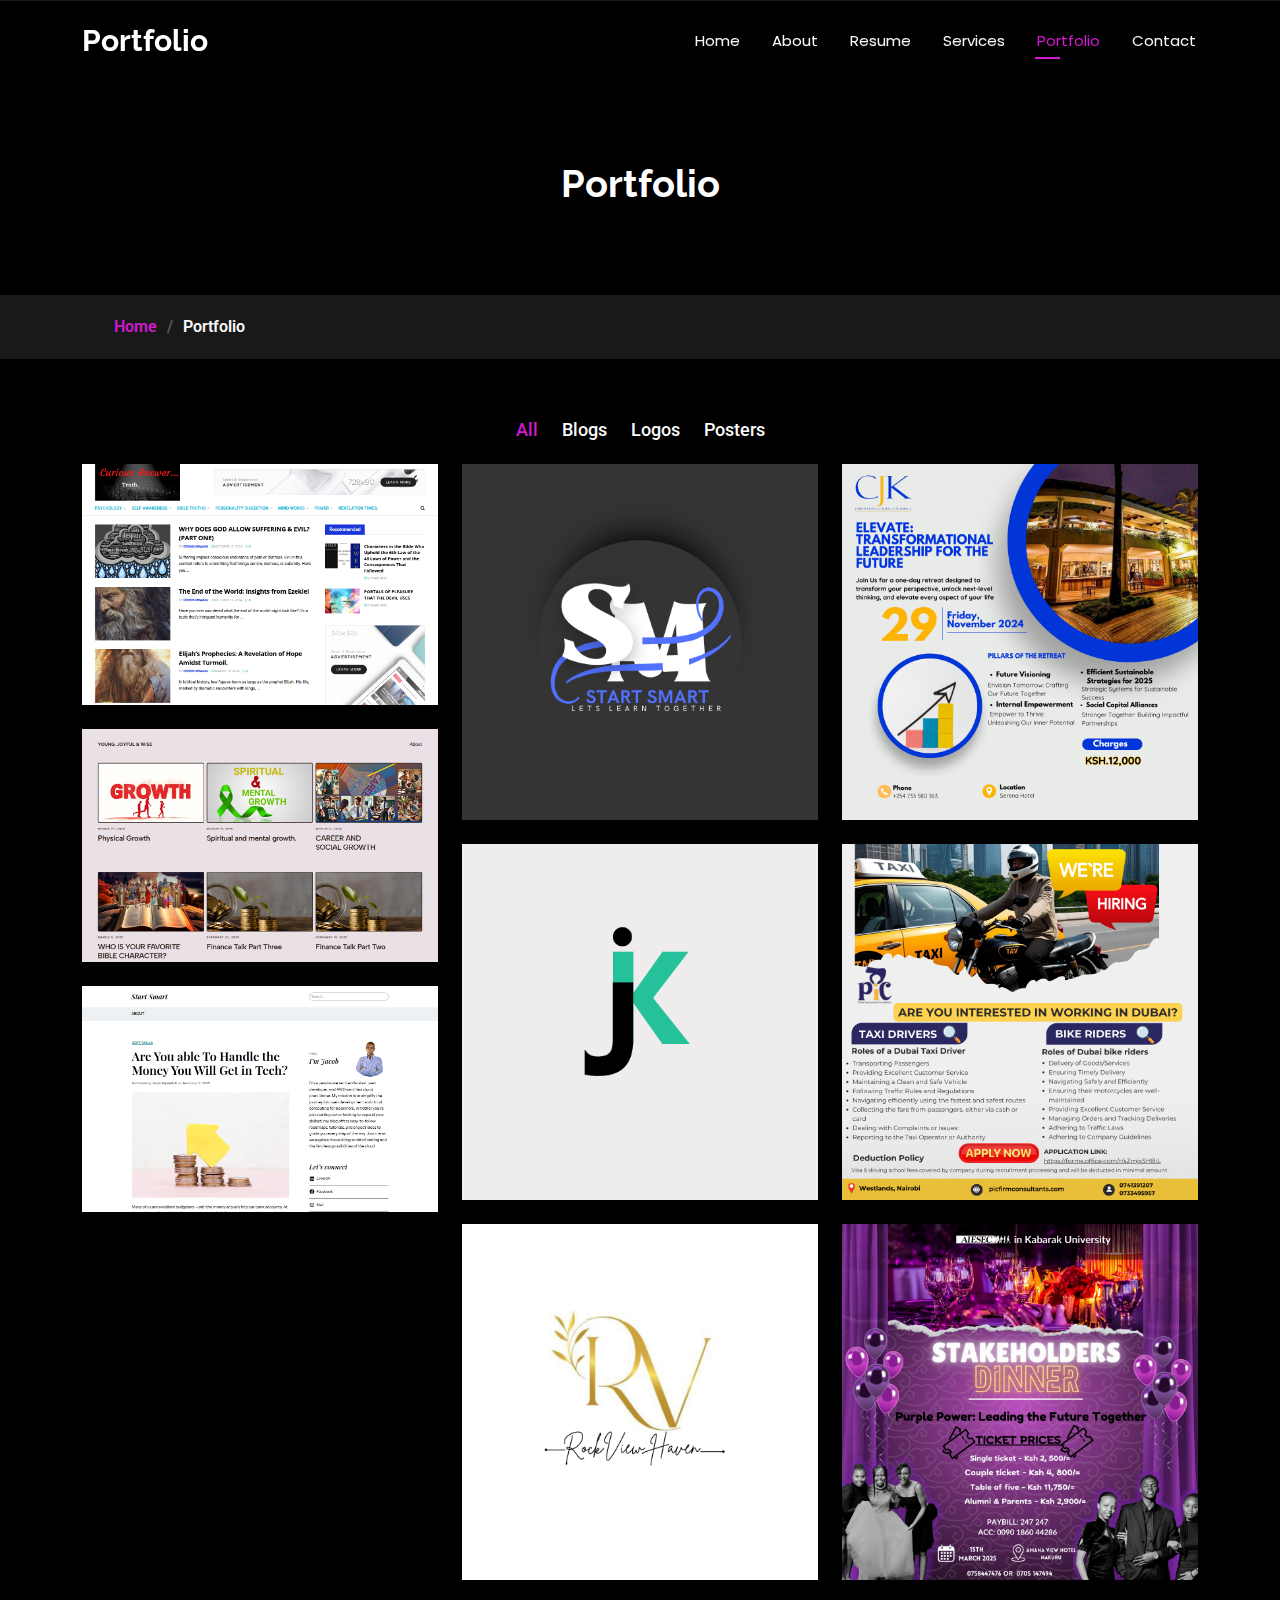
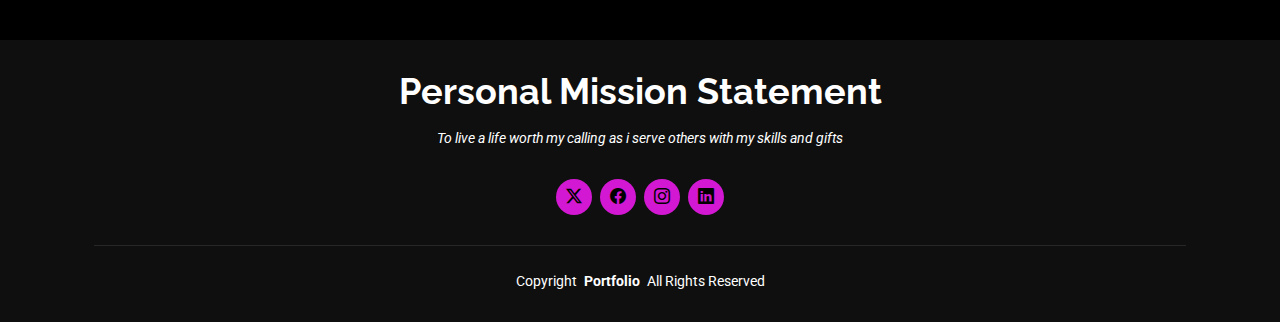
<file: portfolio.html>
<!DOCTYPE html>
<html lang="en">

<head>
  <meta charset="utf-8">
  <meta content="width=device-width, initial-scale=1.0" name="viewport">
  <title>Portfolio </title>
  <meta name="description" content="">
  <meta name="keywords" content="">

  <!-- Favicons -->
  <link href="assets/img/p_icon.png" rel="icon">
  <link href="assets/img/p_icon.png" rel="portfolio-icon">

  <!-- Fonts -->
  <link href="https://fonts.googleapis.com" rel="preconnect">
  <link href="https://fonts.gstatic.com" rel="preconnect" crossorigin>
  <link href="https://fonts.googleapis.com/css2?family=Roboto:ital,wght@0,100;0,300;0,400;0,500;0,700;0,900;1,100;1,300;1,400;1,500;1,700;1,900&family=Poppins:ital,wght@0,100;0,200;0,300;0,400;0,500;0,600;0,700;0,800;0,900;1,100;1,200;1,300;1,400;1,500;1,600;1,700;1,800;1,900&family=Raleway:ital,wght@0,100;0,200;0,300;0,400;0,500;0,600;0,700;0,800;0,900;1,100;1,200;1,300;1,400;1,500;1,600;1,700;1,800;1,900&display=swap" rel="stylesheet">

  <!-- Vendor CSS Files -->
  <link href="assets/vendor/bootstrap/css/bootstrap.min.css" rel="stylesheet">
  <link href="assets/vendor/bootstrap-icons/bootstrap-icons.css" rel="stylesheet">
  <link href="assets/vendor/aos/aos.css" rel="stylesheet">
  <link href="assets/vendor/swiper/swiper-bundle.min.css" rel="stylesheet">
  <link href="assets/vendor/glightbox/css/glightbox.min.css" rel="stylesheet">

  <!-- Main CSS File -->
  <link href="assets/css/main.css" rel="stylesheet">

 
</head>

<body class="portfolio-page">

  <header id="header" class="header d-flex align-items-center fixed-top">
    <div class="container-fluid container-xl position-relative d-flex align-items-center justify-content-between">

      <a href="index.html" class="logo d-flex align-items-center">
        <!-- Uncomment the line below if you also wish to use an image logo -->
        <!-- <img src="assets/img/logo.webp" alt=""> -->
        <h1 class="sitename">Portfolio</h1>
      </a>

      <nav id="navmenu" class="navmenu">
        <ul>
          <li><a href="index.html">Home</a></li>
          <li><a href="about.html">About</a></li>
          <li><a href="resume.html">Resume</a></li>
          <li><a href="services.html">Services</a></li>
          <li><a href="portfolio.html" class="active">Portfolio</a></li>
          
          <li><a href="contact.html">Contact</a></li>
        </ul>
        <i class="mobile-nav-toggle d-xl-none bi bi-list"></i>
      </nav>

    </div>
  </header>

  <main class="main">

    <!-- Page Title -->
    <div class="page-title" data-aos="fade">
      <div class="heading">
        <div class="container">
          <div class="row d-flex justify-content-center text-center">
            <div class="col-lg-8">
              <h1>Portfolio</h1>
             
            </div>
          </div>
        </div>
      </div>
      <nav class="breadcrumbs">
        <div class="container">
          <ol>
            <li><a href="index.html">Home</a></li>
            <li class="current">Portfolio</li>
          </ol>
        </div>
      </nav>
    </div><!-- End Page Title -->

    <!-- Portfolio Section -->
    <section id="portfolio" class="portfolio section">

      <div class="container">

        <div class="isotope-layout" data-default-filter="*" data-layout="masonry" data-sort="original-order">

          <ul class="portfolio-filters isotope-filters" data-aos="fade-up" data-aos-delay="100">
            <li data-filter="*" class="filter-active">All</li>
            <li data-filter=".filter-app"> Blogs</li>
            <li data-filter=".filter-product">Logos</li>
            <li data-filter=".filter-branding">Posters</li>
            <!-- <li data-filter=".filter-books">Apps</li> -->
          </ul><!-- End Portfolio Filters -->

          <div class="row gy-4 isotope-container" data-aos="fade-up" data-aos-delay="200">

            <div class="col-lg-4 col-md-6 portfolio-item isotope-item filter-app">
              <div class="portfolio-content h-100">
                <img src="assets/img/portfolio/blog-1.png" class="img-fluid" alt="">
                <div class="portfolio-info">
                  <h4>curious answers</h4>
                  <p></p>
                  <a href="assets/img/portfolio/blog-1.png" title="App 1" data-gallery="portfolio-gallery-app" class="glightbox preview-link"><i class="bi bi-zoom-in"></i></a>
                  <a href="https://curiousans.com/" title="More Details" class="details-link"><i class="bi bi-link-45deg"></i></a>
                </div>
              </div>
            </div><!-- End Portfolio Item -->

            <div class="col-lg-4 col-md-6 portfolio-item isotope-item filter-product">
              <div class="portfolio-content h-100">
                <img src="assets/img/portfolio/logo-1.png" class="img-fluid" alt="">
                <div class="portfolio-info">
                  <h4>Logo</h4>
                  <p></p>
                  <a href="assets/img/portfolio/logo-1.png" title="Product 1" data-gallery="portfolio-gallery-product" class="glightbox preview-link"><i class="bi bi-zoom-in"></i></a>
                  <a href="#" title="More Details" class="details-link"><i class="bi bi-link-45deg"></i></a>
                </div>
              </div>
            </div><!-- End Portfolio Item -->

            <div class="col-lg-4 col-md-6 portfolio-item isotope-item filter-branding">
              <div class="portfolio-content h-100">
                <img src="assets/img/portfolio/poster-1.png" class="img-fluid" alt="">
                <div class="portfolio-info">
                  <h4>Poster</h4>
                  <p></p>
                  <a href="assets/img/portfolio/poster-1.png" title="Branding 1" data-gallery="portfolio-gallery-branding" class="glightbox preview-link"><i class="bi bi-zoom-in"></i></a>
                  <a href="#" title="More Details" class="details-link"><i class="bi bi-link-45deg"></i></a>
                </div>
              </div>
            </div><!-- End Portfolio Item -->

            <!-- <div class="col-lg-4 col-md-6 portfolio-item isotope-item filter-books">
              <div class="portfolio-content h-100">
                <img src="assets/img/portfolio/portfolio-4.webp" class="img-fluid" alt="">
                <div class="portfolio-info">
                  <h4>Books 1</h4>
                  <p>Lorem ipsum, dolor sit amet consectetur</p>
                  <a href="assets/img/portfolio/portfolio-4.webp" title="Branding 1" data-gallery="portfolio-gallery-book" class="glightbox preview-link"><i class="bi bi-zoom-in"></i></a>
                  <a href="portfolio-details.html" title="More Details" class="details-link"><i class="bi bi-link-45deg"></i></a>
                </div>
              </div>
            </div>End Portfolio Item -->

            <div class="col-lg-4 col-md-6 portfolio-item isotope-item filter-app">
              <div class="portfolio-content h-100">
                <img src="assets/img/portfolio/blog-2.png" class="img-fluid" alt="">
                <div class="portfolio-info">
                  <h4>Young, joyful & wise</h4>
                  <p></p>
                  <a href="assets/img/portfolio/blog-2.png" title="App 2" data-gallery="portfolio-gallery-app" class="glightbox preview-link"><i class="bi bi-zoom-in"></i></a>
                  <a href="https://youngjoyfulwise.wordpress.com/" title="More Details" class="details-link"><i class="bi bi-link-45deg"></i></a>
                </div>
              </div>
            </div><!-- End Portfolio Item -->

            <div class="col-lg-4 col-md-6 portfolio-item isotope-item filter-product">
              <div class="portfolio-content h-100">
                <img src="assets/img/portfolio/logo-2.png" class="img-fluid" alt="">
                <div class="portfolio-info">
                  <h4>logo</h4>
                  <p></p>
                  <a href="assets/img/portfolio/logo-2.png" title="Product 2" data-gallery="portfolio-gallery-product" class="glightbox preview-link"><i class="bi bi-zoom-in"></i></a>
                  <a href="#" title="More Details" class="details-link"><i class="bi bi-link-45deg"></i></a>
                </div>
              </div>
            </div><!-- End Portfolio Item -->

            <div class="col-lg-4 col-md-6 portfolio-item isotope-item filter-branding">
              <div class="portfolio-content h-100">
                <img src="assets/img/portfolio/poster-2.png" class="img-fluid" alt="">
                <div class="portfolio-info">
                  <h4>Poster</h4>
                  <p></p>
                  <a href="assets/img/portfolio/poster-2.png" title="Branding 2" data-gallery="portfolio-gallery-branding" class="glightbox preview-link"><i class="bi bi-zoom-in"></i></a>
                  <a href="#" title="More Details" class="details-link"><i class="bi bi-link-45deg"></i></a>
                </div>
              </div>
            </div><!-- End Portfolio Item -->

            <!-- <div class="col-lg-4 col-md-6 portfolio-item isotope-item filter-books">
              <div class="portfolio-content h-100">
                <img src="assets/img/portfolio/portfolio-5.webp" class="img-fluid" alt="">
                <div class="portfolio-info">
                  <h4>Books 2</h4>
                  <p>Lorem ipsum, dolor sit amet consectetur</p>
                  <a href="assets/img/portfolio/portfolio-5.webp" title="Branding 2" data-gallery="portfolio-gallery-book" class="glightbox preview-link"><i class="bi bi-zoom-in"></i></a>
                  <a href="portfolio-details.html" title="More Details" class="details-link"><i class="bi bi-link-45deg"></i></a>
                </div>
              </div>
            </div>End Portfolio Item -->

            <div class="col-lg-4 col-md-6 portfolio-item isotope-item filter-app">
              <div class="portfolio-content h-100">
                <img src="assets/img/portfolio/blog-3.png" class="img-fluid" alt="">
                <div class="portfolio-info">
                  <h4>Start Smart</h4>
                  <p></p>
                  <a href="assets/img/portfolio/blog-3.png" title="App 3" data-gallery="portfolio-gallery-app" class="glightbox preview-link"><i class="bi bi-zoom-in"></i></a>
                  <a href="https://kipkerichorg.wordpress.com/" title="More Details" class="details-link"><i class="bi bi-link-45deg"></i></a>
                </div>
              </div>
            </div><!-- End Portfolio Item -->

            <div class="col-lg-4 col-md-6 portfolio-item isotope-item filter-product">
              <div class="portfolio-content h-100">
                <img src="assets/img/portfolio/logo-3.png" class="img-fluid" alt="">
                <div class="portfolio-info">
                  <h4>Logo</h4>
                  <p></p>
                  <a href="assets/img/portfolio/logo-3.png" title="Product 3" data-gallery="portfolio-gallery-product" class="glightbox preview-link"><i class="bi bi-zoom-in"></i></a>
                  <a href="portfolio-details.html" title="More Details" class="details-link"><i class="bi bi-link-45deg"></i></a>
                </div>
              </div>
            </div><!-- End Portfolio Item -->

            <div class="col-lg-4 col-md-6 portfolio-item isotope-item filter-branding">
              <div class="portfolio-content h-100">
                <img src="assets/img/portfolio/poster-3.png" class="img-fluid" alt="">
                <div class="portfolio-info">
                  <h4>Poster</h4>
                  <p></p>
                  <a href="assets/img/portfolio/poster-3.png" title="Branding 2" data-gallery="portfolio-gallery-branding" class="glightbox preview-link"><i class="bi bi-zoom-in"></i></a>
                  <a href="#" title="More Details" class="details-link"><i class="bi bi-link-45deg"></i></a>
                </div>
              </div>
            </div><!-- End Portfolio Item -->

            <!-- <div class="col-lg-4 col-md-6 portfolio-item isotope-item filter-books">
              <div class="portfolio-content h-100">
                <img src="assets/img/portfolio/portfolio-6.webp" class="img-fluid" alt="">
                <div class="portfolio-info">
                  <h4>Books 3</h4>
                  <p>Lorem ipsum, dolor sit amet consectetur</p>
                  <a href="assets/img/portfolio/portfolio-6.webp" title="Branding 3" data-gallery="portfolio-gallery-book" class="glightbox preview-link"><i class="bi bi-zoom-in"></i></a>
                  <a href="portfolio-details.html" title="More Details" class="details-link"><i class="bi bi-link-45deg"></i></a>
                </div>
              </div>
            </div>End Portfolio Item -->

          </div><!-- End Portfolio Container -->

        </div>

      </div>

    </section><!-- /Portfolio Section -->

  </main>

  <footer id="footer" class="footer dark-background">
    <div class="container">
      <h3 class="sitename">Personal Mission Statement</h3>
      <p>To live a life worth my calling as i serve others with my skills and gifts</p>
      <div class="social-links d-flex justify-content-center">
        <a href="https://x.com/JacobKipkerich"><i class="bi bi-twitter-x"></i></a>
        <a href="https://www.facebook.com/profile.php?id=100080199656727"><i class="bi bi-facebook"></i></a>
        <a href="https://www.instagram.com/jacobkipkerich/"><i class="bi bi-instagram"></i></a>

        <a href="https://www.linkedin.com/in/jacob-kipkerich-2237521b0/"><i class="bi bi-linkedin"></i></a>
      </div>
      <div class="container">
        <div class="copyright">
          <span>Copyright</span> <strong class="px-1 sitename">Portfolio</strong> <span>All Rights Reserved</span>
        </div>
        
    </div>
  </footer>

  <!-- Scroll Top -->
  <a href="#" id="scroll-top" class="scroll-top d-flex align-items-center justify-content-center"><i class="bi bi-arrow-up-short"></i></a>

  <!-- Preloader -->
  <div id="preloader"></div>

  <!-- Vendor JS Files -->
  <script src="assets/vendor/bootstrap/js/bootstrap.bundle.min.js"></script>
  <script src="assets/vendor/php-email-form/validate.js"></script>
  <script src="assets/vendor/aos/aos.js"></script>
  <script src="assets/vendor/typed.js/typed.umd.js"></script>
  <script src="assets/vendor/purecounter/purecounter_vanilla.js"></script>
  <script src="assets/vendor/waypoints/noframework.waypoints.js"></script>
  <script src="assets/vendor/swiper/swiper-bundle.min.js"></script>
  <script src="assets/vendor/glightbox/js/glightbox.min.js"></script>
  <script src="assets/vendor/imagesloaded/imagesloaded.pkgd.min.js"></script>
  <script src="assets/vendor/isotope-layout/isotope.pkgd.min.js"></script>

  <!-- Main JS File -->
  <script src="assets/js/main.js"></script>

</body>

</html>
</file>
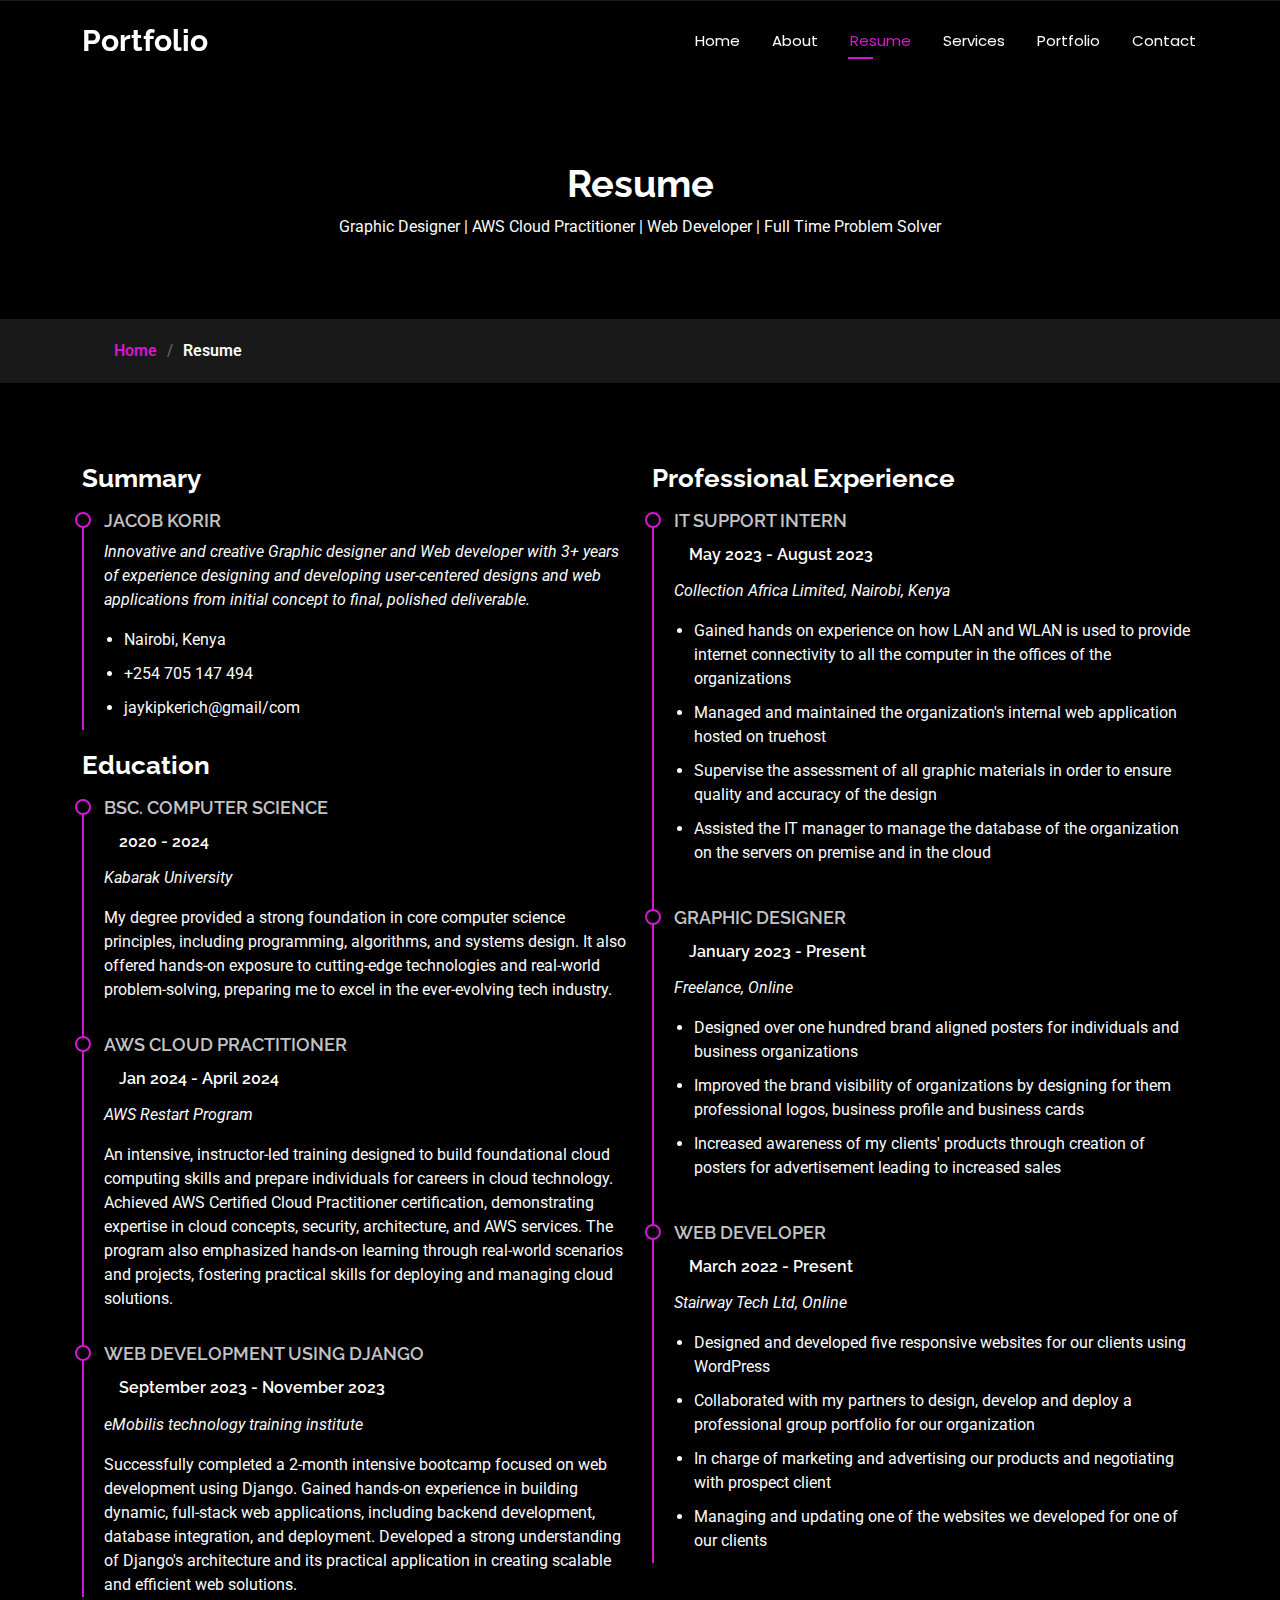
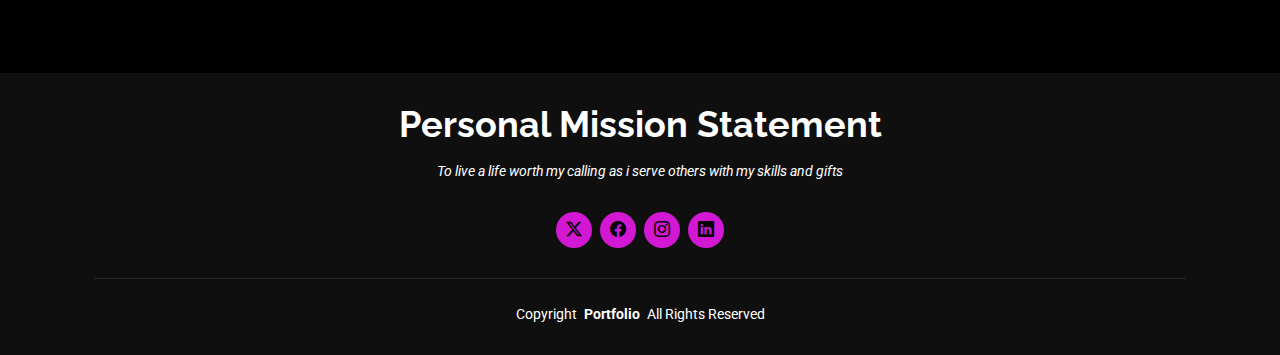
<file: resume.html>
<!DOCTYPE html>
<html lang="en">

<head>
  <meta charset="utf-8">
  <meta content="width=device-width, initial-scale=1.0" name="viewport">
  <title>Portfolio</title>
  <meta name="description" content="">
  <meta name="keywords" content="">

  <!-- Favicons -->
  <link href="assets/img/p_icon.png" rel="icon">
  <link href="assets/img/p_icon.png" rel="portfolio-icon">

  <!-- Fonts -->
  <link href="https://fonts.googleapis.com" rel="preconnect">
  <link href="https://fonts.gstatic.com" rel="preconnect" crossorigin>
  <link href="https://fonts.googleapis.com/css2?family=Roboto:ital,wght@0,100;0,300;0,400;0,500;0,700;0,900;1,100;1,300;1,400;1,500;1,700;1,900&family=Poppins:ital,wght@0,100;0,200;0,300;0,400;0,500;0,600;0,700;0,800;0,900;1,100;1,200;1,300;1,400;1,500;1,600;1,700;1,800;1,900&family=Raleway:ital,wght@0,100;0,200;0,300;0,400;0,500;0,600;0,700;0,800;0,900;1,100;1,200;1,300;1,400;1,500;1,600;1,700;1,800;1,900&display=swap" rel="stylesheet">

  <!-- Vendor CSS Files -->
  <link href="assets/vendor/bootstrap/css/bootstrap.min.css" rel="stylesheet">
  <link href="assets/vendor/bootstrap-icons/bootstrap-icons.css" rel="stylesheet">
  <link href="assets/vendor/aos/aos.css" rel="stylesheet">
  <link href="assets/vendor/swiper/swiper-bundle.min.css" rel="stylesheet">
  <link href="assets/vendor/glightbox/css/glightbox.min.css" rel="stylesheet">

  <!-- Main CSS File -->
  <link href="assets/css/main.css" rel="stylesheet">

  
</head>

<body class="resume-page">

  <header id="header" class="header d-flex align-items-center fixed-top">
    <div class="container-fluid container-xl position-relative d-flex align-items-center justify-content-between">

      <a href="index.html" class="logo d-flex align-items-center">
        <!-- Uncomment the line below if you also wish to use an image logo -->
        <!-- <img src="assets/img/logo.webp" alt=""> -->
        <h1 class="sitename">Portfolio</h1>
      </a>

      <nav id="navmenu" class="navmenu">
        <ul>
          <li><a href="index.html">Home</a></li>
          <li><a href="about.html">About</a></li>
          <li><a href="resume.html" class="active">Resume</a></li>
          <li><a href="services.html">Services</a></li>
          <li><a href="portfolio.html">Portfolio</a></li>
         
          <li><a href="contact.html">Contact</a></li>
        </ul>
        <i class="mobile-nav-toggle d-xl-none bi bi-list"></i>
      </nav>

    </div>
  </header>

  <main class="main">

    <!-- Page Title -->
    <div class="page-title" data-aos="fade">
      <div class="heading">
        <div class="container">
          <div class="row d-flex justify-content-center text-center">
            <div class="col-lg-8">
              <h1>Resume</h1>
              <p class="mb-0">Graphic Designer | AWS Cloud Practitioner | Web Developer | Full Time Problem Solver</p>
            </div>
          </div>
        </div>
      </div>
      <nav class="breadcrumbs">
        <div class="container">
          <ol>
            <li><a href="index.html">Home</a></li>
            <li class="current">Resume</li>
          </ol>
        </div>
      </nav>
    </div><!-- End Page Title -->

    <!-- Resume Section -->
    <section id="resume" class="resume section">

      <div class="container">

        <div class="row">

          <div class="col-lg-6" data-aos="fade-up" data-aos-delay="100">
            <h3 class="resume-title">Summary</h3>

            <div class="resume-item pb-0">
              <h4>Jacob Korir</h4>
              <p><em>Innovative and creative Graphic designer and Web developer with 3+ years of experience designing and developing user-centered designs and web applications
                 from initial concept to final, polished deliverable.</em></p>
              <ul>
                <li>Nairobi, Kenya</li>
                <li>+254 705 147 494</li>
                <li>jaykipkerich@gmail/com</li>
              </ul>
            </div><!-- Edn Resume Item -->

            <h3 class="resume-title">Education</h3>
            <div class="resume-item">
              <h4>Bsc. Computer Science</h4>
              <h5>2020 - 2024</h5>
              <p><em>Kabarak University</em></p>
              <p>My degree provided a strong foundation in core computer science principles, including programming, algorithms, and systems design.
                 It also offered hands-on exposure to cutting-edge technologies and real-world problem-solving, preparing me to excel in the ever-evolving tech industry.

              </p>
            </div><!-- Edn Resume Item -->

            <div class="resume-item">
              <h4>AWS Cloud Practitioner</h4>
              <h5> Jan 2024 - April 2024</h5>
              <p><em>AWS Restart Program</em></p>
              <p>An intensive, instructor-led training designed to build foundational cloud computing skills and prepare individuals for careers in cloud technology. 
                Achieved AWS Certified Cloud Practitioner certification, demonstrating expertise in cloud concepts, security, architecture, and AWS services. The program also emphasized hands-on learning through real-world scenarios and projects, fostering practical skills for deploying and managing cloud solutions.

              </p>
            </div><!-- Edn Resume Item -->

            <div class="resume-item">
              <h4>Web Development using Django</h4>
              <h5>September 2023 - November 2023</h5>
              <p><em>eMobilis technology training institute</em></p>
              <p>Successfully completed a 2-month intensive bootcamp focused on web development using Django. Gained hands-on experience in building dynamic, full-stack web applications, including backend development, database integration, and deployment.
                 Developed a strong understanding of Django's architecture and its practical application in creating scalable and efficient web solutions.</p>
            </div><!-- Edn Resume Item -->

            


          </div>

          <div class="col-lg-6" data-aos="fade-up" data-aos-delay="200">
            <h3 class="resume-title">Professional Experience</h3>
            <div class="resume-item">
              <h4>IT Support Intern</h4>
              <h5>May 2023 - August 2023</h5>
              <p><em>Collection Africa Limited, Nairobi, Kenya </em></p>
              <ul>
                <li>Gained hands on experience on  how LAN and WLAN is used to provide internet connectivity to all the computer in the offices of the organizations</li>
                <li>Managed and maintained the organization's internal  web application hosted on truehost </li>
                <li>Supervise the assessment of all graphic materials in order to ensure quality and accuracy of the design</li>
                <li>Assisted the IT manager to manage the database of the organization on the servers on premise and in the cloud</li>
              </ul>
            </div><!-- Edn Resume Item -->

            <div class="resume-item">
              <h4>Graphic designer</h4>
              <h5>January 2023 - Present</h5>
              <p><em>Freelance, Online</em></p>
              <ul>
                <li>Designed over one hundred brand aligned posters for individuals and business organizations</li>
                <li>Improved the brand visibility of organizations by designing for them professional logos, business profile and business cards</li>
                <li>Increased awareness of my clients' products through creation of posters for advertisement leading to increased sales</li>
                
              </ul>
            </div><!-- Edn Resume Item -->

            <div class="resume-item">
              <h4>Web Developer</h4>
              <h5>March 2022 - Present</h5>
              <p><em>Stairway Tech Ltd, Online</em></p>
              <ul>
                <li>Designed and developed five responsive websites for our clients using WordPress</li>
                <li>Collaborated with my partners to design, develop and deploy a professional group portfolio for our organization</li>
                <li>In charge of marketing and advertising our products and negotiating with prospect client</li>
                <li>Managing  and updating one of the websites we developed for one of our clients</li>
              </ul>
            </div><!-- Edn Resume Item -->

          </div>

        </div>

      </div>

    </section><!-- /Resume Section -->

  </main>

  <footer id="footer" class="footer dark-background">
    <div class="container">
      <h3 class="sitename">Personal Mission Statement</h3>
      <p>To live a life worth my calling as i serve others with my skills and gifts</p>
      <div class="social-links d-flex justify-content-center">
        <a href="https://x.com/JacobKipkerich"><i class="bi bi-twitter-x"></i></a>
        <a href="https://www.facebook.com/profile.php?id=100080199656727"><i class="bi bi-facebook"></i></a>
        <a href="https://www.instagram.com/jacobkipkerich/"><i class="bi bi-instagram"></i></a>
     
        <a href="https://www.linkedin.com/in/jacob-kipkerich-2237521b0/"><i class="bi bi-linkedin"></i></a>
      </div>
      <div class="container">
        <div class="copyright">
          <span>Copyright</span> <strong class="px-1 sitename">Portfolio</strong> <span>All Rights Reserved</span>
        </div>
        
      </div>
    </div>
  </footer>

  <!-- Scroll Top -->
  <a href="#" id="scroll-top" class="scroll-top d-flex align-items-center justify-content-center"><i class="bi bi-arrow-up-short"></i></a>

  <!-- Preloader -->
  <div id="preloader"></div>

  <!-- Vendor JS Files -->
  <script src="assets/vendor/bootstrap/js/bootstrap.bundle.min.js"></script>
  <script src="assets/vendor/php-email-form/validate.js"></script>
  <script src="assets/vendor/aos/aos.js"></script>
  <script src="assets/vendor/typed.js/typed.umd.js"></script>
  <script src="assets/vendor/purecounter/purecounter_vanilla.js"></script>
  <script src="assets/vendor/waypoints/noframework.waypoints.js"></script>
  <script src="assets/vendor/swiper/swiper-bundle.min.js"></script>
  <script src="assets/vendor/glightbox/js/glightbox.min.js"></script>
  <script src="assets/vendor/imagesloaded/imagesloaded.pkgd.min.js"></script>
  <script src="assets/vendor/isotope-layout/isotope.pkgd.min.js"></script>

  <!-- Main JS File -->
  <script src="assets/js/main.js"></script>

</body>

</html>
</file>
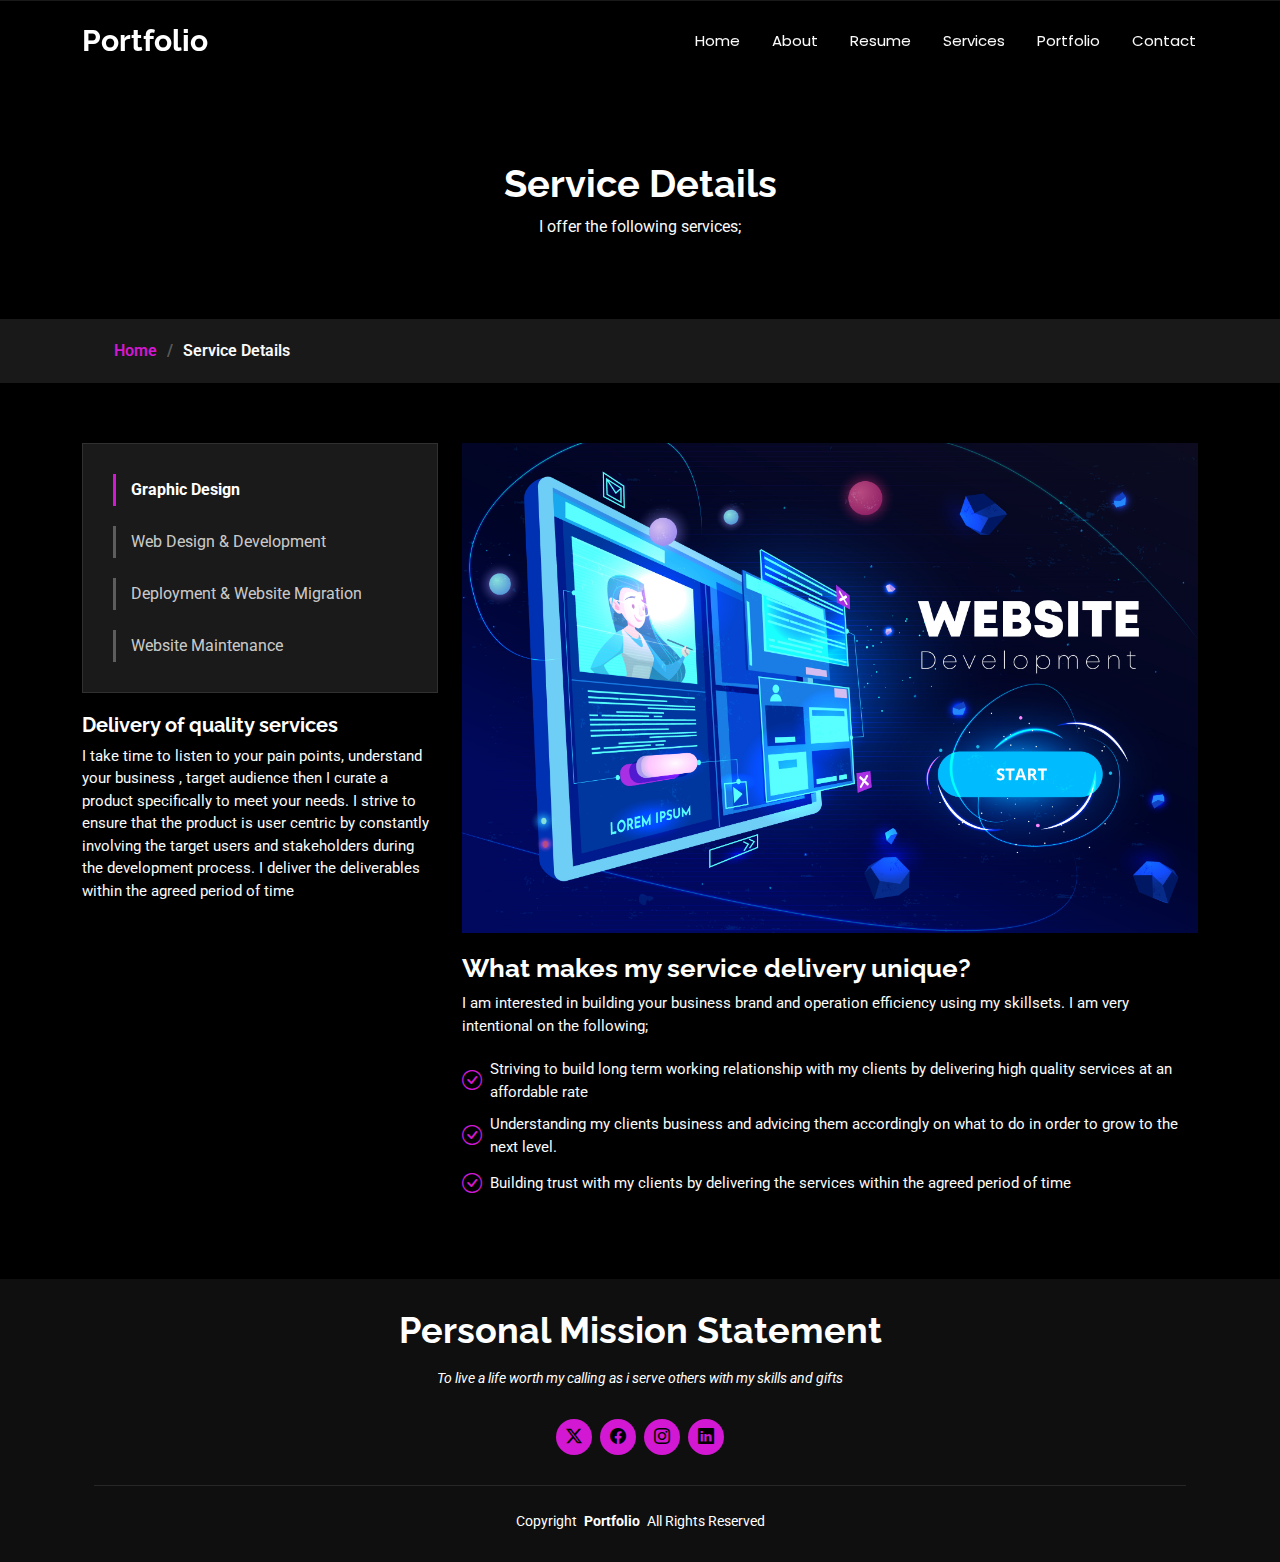
<file: service-details.html>
<!DOCTYPE html>
<html lang="en">

<head>
  <meta charset="utf-8">
  <meta content="width=device-width, initial-scale=1.0" name="viewport">
  <title>Portfolio</title>
  <meta name="description" content="">
  <meta name="keywords" content="">

  <!-- Favicons -->
  <link href="assets/img/p_icon.png" rel="icon">
  <link href="assets/img/p_icon.png" rel="portfolio-icon">

  <!-- Fonts -->
  <link href="https://fonts.googleapis.com" rel="preconnect">
  <link href="https://fonts.gstatic.com" rel="preconnect" crossorigin>
  <link href="https://fonts.googleapis.com/css2?family=Roboto:ital,wght@0,100;0,300;0,400;0,500;0,700;0,900;1,100;1,300;1,400;1,500;1,700;1,900&family=Poppins:ital,wght@0,100;0,200;0,300;0,400;0,500;0,600;0,700;0,800;0,900;1,100;1,200;1,300;1,400;1,500;1,600;1,700;1,800;1,900&family=Raleway:ital,wght@0,100;0,200;0,300;0,400;0,500;0,600;0,700;0,800;0,900;1,100;1,200;1,300;1,400;1,500;1,600;1,700;1,800;1,900&display=swap" rel="stylesheet">

  <!-- Vendor CSS Files -->
  <link href="assets/vendor/bootstrap/css/bootstrap.min.css" rel="stylesheet">
  <link href="assets/vendor/bootstrap-icons/bootstrap-icons.css" rel="stylesheet">
  <link href="assets/vendor/aos/aos.css" rel="stylesheet">
  <link href="assets/vendor/swiper/swiper-bundle.min.css" rel="stylesheet">
  <link href="assets/vendor/glightbox/css/glightbox.min.css" rel="stylesheet">

  <!-- Main CSS File -->
  <link href="assets/css/main.css" rel="stylesheet">

 
</head>

<body class="service-details-page">

  <header id="header" class="header d-flex align-items-center fixed-top">
    <div class="container-fluid container-xl position-relative d-flex align-items-center justify-content-between">

      <a href="index.html" class="logo d-flex align-items-center">
        <!-- Uncomment the line below if you also wish to use an image logo -->
        <!-- <img src="assets/img/logo.webp" alt=""> -->
        <h1 class="sitename">Portfolio</h1>
      </a>

      <nav id="navmenu" class="navmenu">
        <ul>
          <li><a href="index.html">Home</a></li>
          <li><a href="about.html">About</a></li>
          <li><a href="resume.html">Resume</a></li>
          <li><a href="services.html">Services</a></li>
          <li><a href="portfolio.html">Portfolio</a></li>
         
          <li><a href="contact.html">Contact</a></li>
        </ul>
        <i class="mobile-nav-toggle d-xl-none bi bi-list"></i>
      </nav>

    </div>
  </header>

  <main class="main">

    <!-- Page Title -->
    <div class="page-title" data-aos="fade">
      <div class="heading">
        <div class="container">
          <div class="row d-flex justify-content-center text-center">
            <div class="col-lg-8">
              <h1>Service Details</h1>
              <p class="mb-0">I offer the following services;</p>
            </div>
          </div>
        </div>
      </div>
      <nav class="breadcrumbs">
        <div class="container">
          <ol>
            <li><a href="index.html">Home</a></li>
            <li class="current">Service Details</li>
          </ol>
        </div>
      </nav>
    </div><!-- End Page Title -->

    <!-- Service Details Section -->
    <section id="service-details" class="service-details section">

      <div class="container">

        <div class="row gy-4">

          <div class="col-lg-4" data-aos="fade-up" data-aos-delay="100">
            <div class="services-list">
              <a href="#" class="active">Graphic Design</a>
              <a href="#">Web Design & Development</a>
              <a href="#">Deployment & Website Migration</a>
              <a href="#">Website Maintenance</a>
              
            </div>

            <h4>Delivery of quality services</h4>
            <p>I take time to listen to your pain points, understand your business , target audience then I curate a product  specifically to meet your needs.
              I strive to ensure  that the product is user centric by constantly involving the target users and  stakeholders during the development process. 
              I deliver the deliverables within the agreed period of time
            </p>
          </div>

          <div class="col-lg-8" data-aos="fade-up" data-aos-delay="200">
            <img src="assets/img/services/service-img.jpg" alt="" class="img-fluid services-img">
            <h3>What makes my service delivery unique?</h3>
            <p>
              I am interested in building your business brand and operation efficiency using my skillsets.
              I am very intentional on the following;
            </p>
            <ul>
              <li><i class="bi bi-check-circle"></i> <span>Striving to build long term  working relationship with my clients by delivering high quality services at an affordable rate</span></li>
              <li><i class="bi bi-check-circle"></i> <span>Understanding my clients business and advicing them accordingly on what to do in order to grow to the next level.</span></li>
              <li><i class="bi bi-check-circle"></i> <span>Building trust with my clients by delivering the services  within the agreed period of time</span></li>
            </ul>
            
          </div>

        </div>

      </div>

    </section><!-- /Service Details Section -->

  </main>

  <footer id="footer" class="footer dark-background">
    <div class="container">
      <h3 class="sitename">Personal Mission Statement</h3>
      <p>To live a life worth my calling as i serve others with my skills and gifts</p>
      <div class="social-links d-flex justify-content-center">
        <a href="https://x.com/JacobKipkerich"><i class="bi bi-twitter-x"></i></a>
        <a href="https://www.facebook.com/profile.php?id=100080199656727"><i class="bi bi-facebook"></i></a>
        <a href="https://www.instagram.com/jacobkipkerich/"><i class="bi bi-instagram"></i></a>

        <a href="https://www.linkedin.com/in/jacob-kipkerich-2237521b0/"><i class="bi bi-linkedin"></i></a>
      </div>
      <div class="container">
        <div class="copyright">
          <span>Copyright</span> <strong class="px-1 sitename">Portfolio</strong> <span>All Rights Reserved</span>
        </div>
        
      </div>
    </div>
  </footer>

  <!-- Scroll Top -->
  <a href="#" id="scroll-top" class="scroll-top d-flex align-items-center justify-content-center"><i class="bi bi-arrow-up-short"></i></a>

  <!-- Preloader -->
  <div id="preloader"></div>

  <!-- Vendor JS Files -->
  <script src="assets/vendor/bootstrap/js/bootstrap.bundle.min.js"></script>
  <script src="assets/vendor/php-email-form/validate.js"></script>
  <script src="assets/vendor/aos/aos.js"></script>
  <script src="assets/vendor/typed.js/typed.umd.js"></script>
  <script src="assets/vendor/purecounter/purecounter_vanilla.js"></script>
  <script src="assets/vendor/waypoints/noframework.waypoints.js"></script>
  <script src="assets/vendor/swiper/swiper-bundle.min.js"></script>
  <script src="assets/vendor/glightbox/js/glightbox.min.js"></script>
  <script src="assets/vendor/imagesloaded/imagesloaded.pkgd.min.js"></script>
  <script src="assets/vendor/isotope-layout/isotope.pkgd.min.js"></script>

  <!-- Main JS File -->
  <script src="assets/js/main.js"></script>

</body>

</html>
</file>
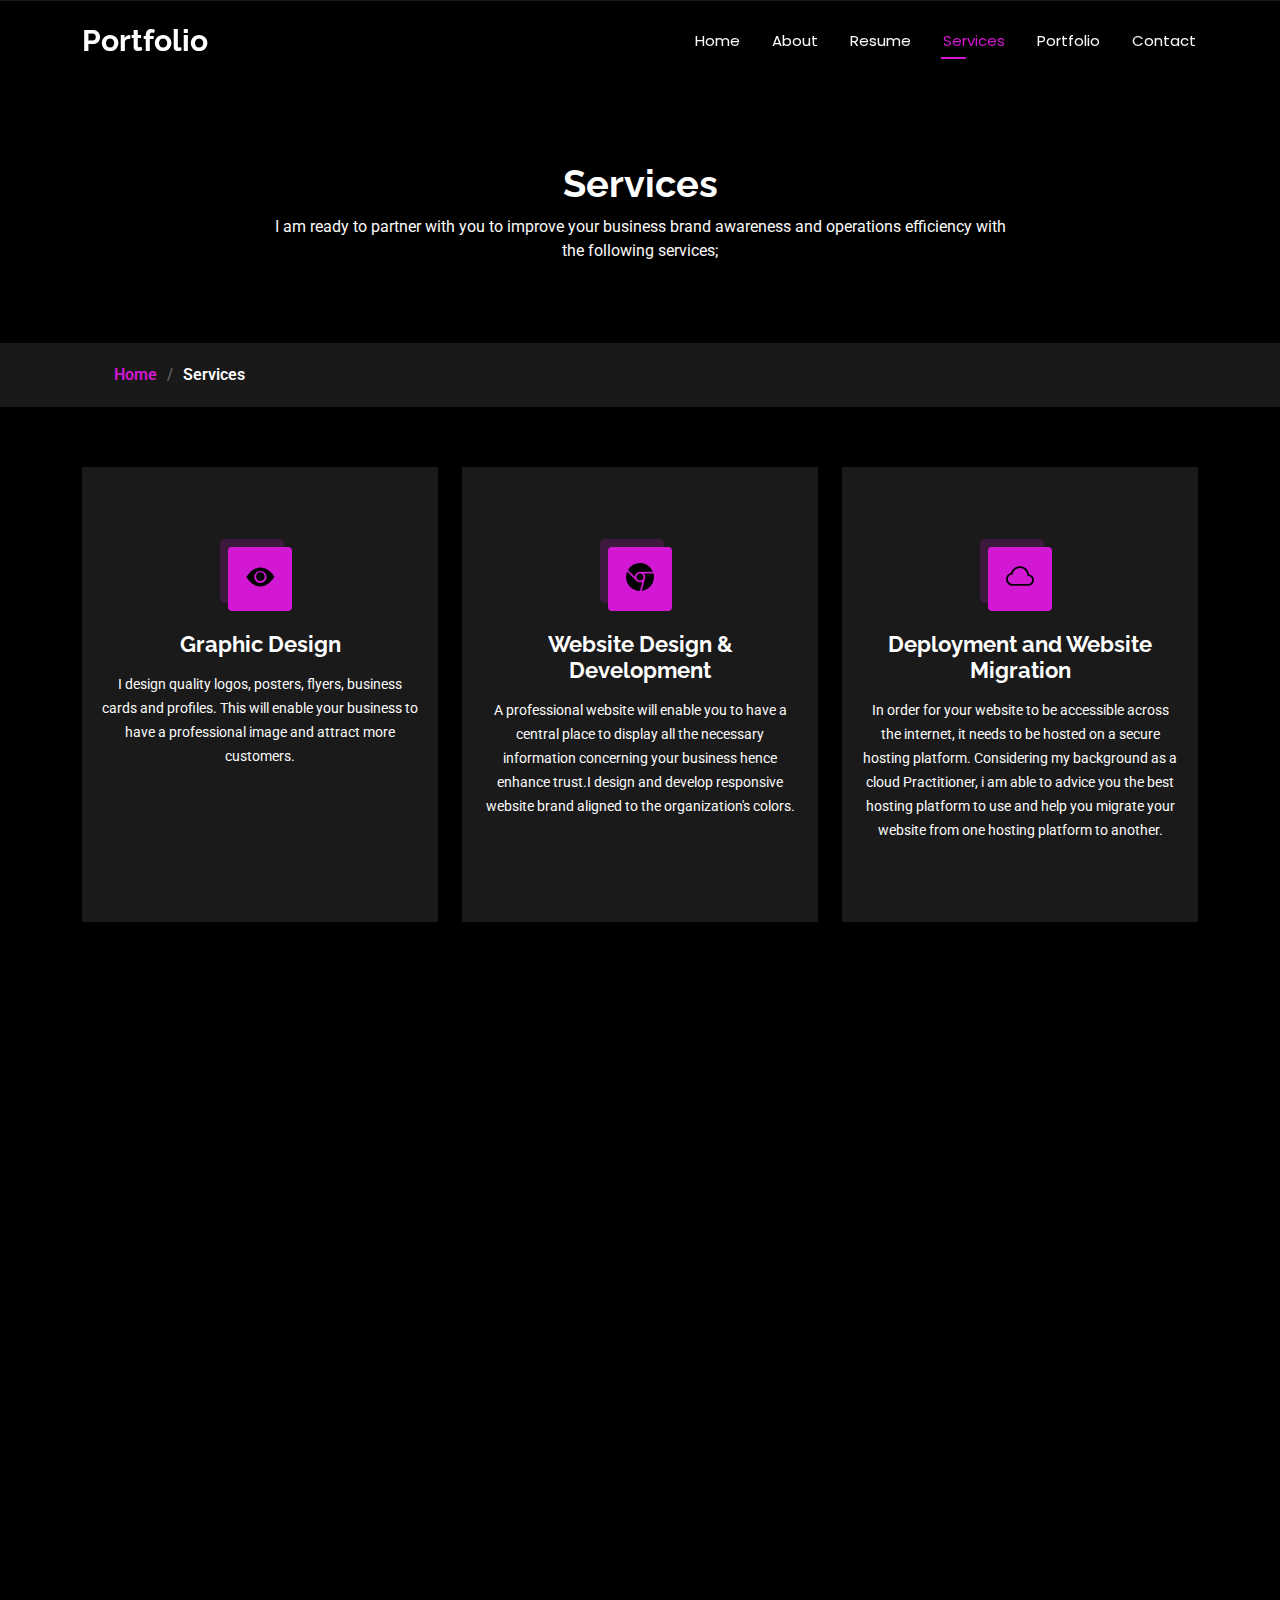
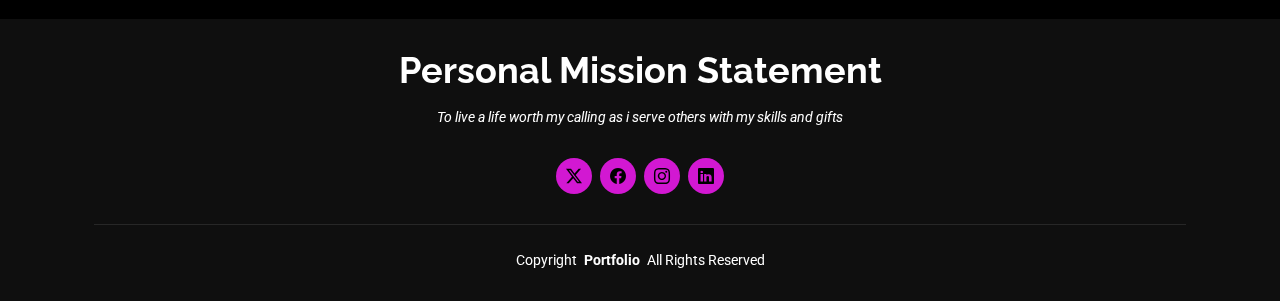
<file: services.html>
<!DOCTYPE html>
<html lang="en">

<head>
  <meta charset="utf-8">
  <meta content="width=device-width, initial-scale=1.0" name="viewport">
  <title>Portfolio</title>
  <meta name="description" content="">
  <meta name="keywords" content="">

  <!-- Favicons -->
  <link href="assets/img/p_icon.png" rel="icon">
  <link href="assets/img/p_icon.png" rel="portfolio-icon">

  <!-- Fonts -->
  <link href="https://fonts.googleapis.com" rel="preconnect">
  <link href="https://fonts.gstatic.com" rel="preconnect" crossorigin>
  <link href="https://fonts.googleapis.com/css2?family=Roboto:ital,wght@0,100;0,300;0,400;0,500;0,700;0,900;1,100;1,300;1,400;1,500;1,700;1,900&family=Poppins:ital,wght@0,100;0,200;0,300;0,400;0,500;0,600;0,700;0,800;0,900;1,100;1,200;1,300;1,400;1,500;1,600;1,700;1,800;1,900&family=Raleway:ital,wght@0,100;0,200;0,300;0,400;0,500;0,600;0,700;0,800;0,900;1,100;1,200;1,300;1,400;1,500;1,600;1,700;1,800;1,900&display=swap" rel="stylesheet">

  <!-- Vendor CSS Files -->
  <link href="assets/vendor/bootstrap/css/bootstrap.min.css" rel="stylesheet">
  <link href="assets/vendor/bootstrap-icons/bootstrap-icons.css" rel="stylesheet">
  <link href="assets/vendor/aos/aos.css" rel="stylesheet">
  <link href="assets/vendor/swiper/swiper-bundle.min.css" rel="stylesheet">
  <link href="assets/vendor/glightbox/css/glightbox.min.css" rel="stylesheet">

  <!-- Main CSS File -->
  <link href="assets/css/main.css" rel="stylesheet">

 
</head>

<body class="services-page">

  <header id="header" class="header d-flex align-items-center fixed-top">
    <div class="container-fluid container-xl position-relative d-flex align-items-center justify-content-between">

      <a href="index.html" class="logo d-flex align-items-center">
        <!-- Uncomment the line below if you also wish to use an image logo -->
        <!-- <img src="assets/img/logo.webp" alt=""> -->
        <h1 class="sitename">Portfolio</h1>
      </a>

      <nav id="navmenu" class="navmenu">
        <ul>
          <li><a href="index.html">Home</a></li>
          <li><a href="about.html">About</a></li>
          <li><a href="resume.html">Resume</a></li>
          <li><a href="services.html" class="active">Services</a></li>
          <li><a href="portfolio.html">Portfolio</a></li>
          
          <li><a href="contact.html">Contact</a></li>
        </ul>
        <i class="mobile-nav-toggle d-xl-none bi bi-list"></i>
      </nav>

    </div>
  </header>

  <main class="main">

    <!-- Page Title -->
    <div class="page-title" data-aos="fade">
      <div class="heading">
        <div class="container">
          <div class="row d-flex justify-content-center text-center">
            <div class="col-lg-8">
              <h1>Services</h1>
              <p class="mb-0">I am ready to partner with you to improve your business brand awareness and operations efficiency with the  following services; </p>
            </div>
          </div>
        </div>
      </div>
      <nav class="breadcrumbs">
        <div class="container">
          <ol>
            <li><a href="index.html">Home</a></li>
            <li class="current">Services</li>
          </ol>
        </div>
      </nav>
    </div><!-- End Page Title -->

    <!-- Services Section -->
    <section id="services" class="services section">

      <div class="container">

        <div class="row gy-4">

          <div class="col-lg-4 col-md-6" data-aos="fade-up" data-aos-delay="100">
            <div class="service-item  position-relative">
              <div class="icon">
                <i class="bi bi-eye-fill"></i>
              </div>
              <a href="service-details.html" class="stretched-link">
                <h3>Graphic Design</h3>
              </a>
              <p>I design quality logos, posters, flyers, business cards and profiles.
                This will enable your business to have a professional image and attract more customers.
              </p>
            </div>
          </div><!-- End Service Item -->

          <div class="col-lg-4 col-md-6" data-aos="fade-up" data-aos-delay="200">
            <div class="service-item position-relative">
              <div class="icon">
                <i class="bi bi-browser-chrome"></i>
              </div>
              <a href="service-details.html" class="stretched-link">
                <h3>Website Design & Development</h3>
              </a>
              <p>
                A professional website will enable you to have a central place to display all the necessary information
                concerning your business hence enhance trust.I  design  and develop responsive website brand aligned to the organization's colors.
              </p>
            </div>
          </div><!-- End Service Item -->

          <div class="col-lg-4 col-md-6" data-aos="fade-up" data-aos-delay="300">
            <div class="service-item position-relative">
              <div class="icon">
                <i class="bi bi-cloud"></i>
              </div>
              <a href="service-details.html" class="stretched-link">
                <h3>Deployment and Website Migration</h3>
              </a>
              <p>In order for your website to be accessible across the internet, it needs to be hosted
                on a secure hosting platform. Considering my background as a cloud Practitioner, i am able
                to advice you the best hosting platform to use and help you migrate your website from one hosting
                platform to another.
              </p>
            </div>
          </div><!-- End Service Item -->

          <div class="col-lg-4 col-md-6" data-aos="fade-up" data-aos-delay="400">
            <div class="service-item position-relative">
              <div class="icon">
                <i class="bi bi-bounding-box-circles"></i>
              </div>
              <a href="service-details.html" class="stretched-link">
                <h3>Website Management & Maintenance</h3>
              </a>
              <p>In order to ensure your websites remains relevant and updated at all time, I can
                partner with you to maintain your website and  ensure that it is regulary updated. 
                This will enable your website to maintains its professional outlook and pass the right information
                at all times
                <canvas></canvas></p>
              <a href="service-details.html" class="stretched-link"></a>
            </div>
          </div><!-- End Service Item -->

          <!-- <div class="col-lg-4 col-md-6" data-aos="fade-up" data-aos-delay="500">
            <div class="service-item position-relative">
              <div class="icon">
                <i class="bi bi-calendar4-week"></i>
              </div>
              <a href="service-details.html" class="stretched-link">
                <h3>Velit Doloremque</h3>
              </a>
              <p>Cumque et suscipit saepe. Est maiores autem enim facilis ut aut ipsam corporis aut. Sed animi at autem alias eius labore.</p>
              <a href="service-details.html" class="stretched-link"></a>
            </div>
          </div><

          <div class="col-lg-4 col-md-6" data-aos="fade-up" data-aos-delay="600">
            <div class="service-item position-relative">
              <div class="icon">
                <i class="bi bi-chat-square-text"></i>
              </div>
              <a href="service-details.html" class="stretched-link">
                <h3>Dolori Architecto</h3>
              </a>
              <p>Hic molestias ea quibusdam eos. Fugiat enim doloremque aut neque non et debitis iure. Corrupti recusandae ducimus enim.</p>
              <a href="service-details.html" class="stretched-link"></a>
            </div>
          </div> -->

        </div>

      </div>

    </section>

  </main>

  <footer id="footer" class="footer dark-background">
    <div class="container">
      <h3 class="sitename">Personal Mission Statement</h3>
      <p>To live a life worth my calling as i serve others with my skills and gifts</p>
      <div class="social-links d-flex justify-content-center">
        <a href="https://x.com/JacobKipkerich"><i class="bi bi-twitter-x"></i></a>
        <a href="https://www.facebook.com/profile.php?id=100080199656727"><i class="bi bi-facebook"></i></a>
        <a href="https://www.instagram.com/jacobkipkerich/"><i class="bi bi-instagram"></i></a>
        
        <a href="https://www.linkedin.com/in/jacob-kipkerich-2237521b0/"><i class="bi bi-linkedin"></i></a>
      </div>
      <div class="container">
        <div class="copyright">
          <span>Copyright</span> <strong class="px-1 sitename">Portfolio</strong> <span>All Rights Reserved</span>
        </div>
       
      </div>
    </div>
  </footer>

  <!-- Scroll Top -->
  <a href="#" id="scroll-top" class="scroll-top d-flex align-items-center justify-content-center"><i class="bi bi-arrow-up-short"></i></a>

  <!-- Preloader -->
  <div id="preloader"></div>

  <!-- Vendor JS Files -->
  <script src="assets/vendor/bootstrap/js/bootstrap.bundle.min.js"></script>
  <script src="assets/vendor/php-email-form/validate.js"></script>
  <script src="assets/vendor/aos/aos.js"></script>
  <script src="assets/vendor/typed.js/typed.umd.js"></script>
  <script src="assets/vendor/purecounter/purecounter_vanilla.js"></script>
  <script src="assets/vendor/waypoints/noframework.waypoints.js"></script>
  <script src="assets/vendor/swiper/swiper-bundle.min.js"></script>
  <script src="assets/vendor/glightbox/js/glightbox.min.js"></script>
  <script src="assets/vendor/imagesloaded/imagesloaded.pkgd.min.js"></script>
  <script src="assets/vendor/isotope-layout/isotope.pkgd.min.js"></script>

  <!-- Main JS File -->
  <script src="assets/js/main.js"></script>

</body>

</html>
</file>
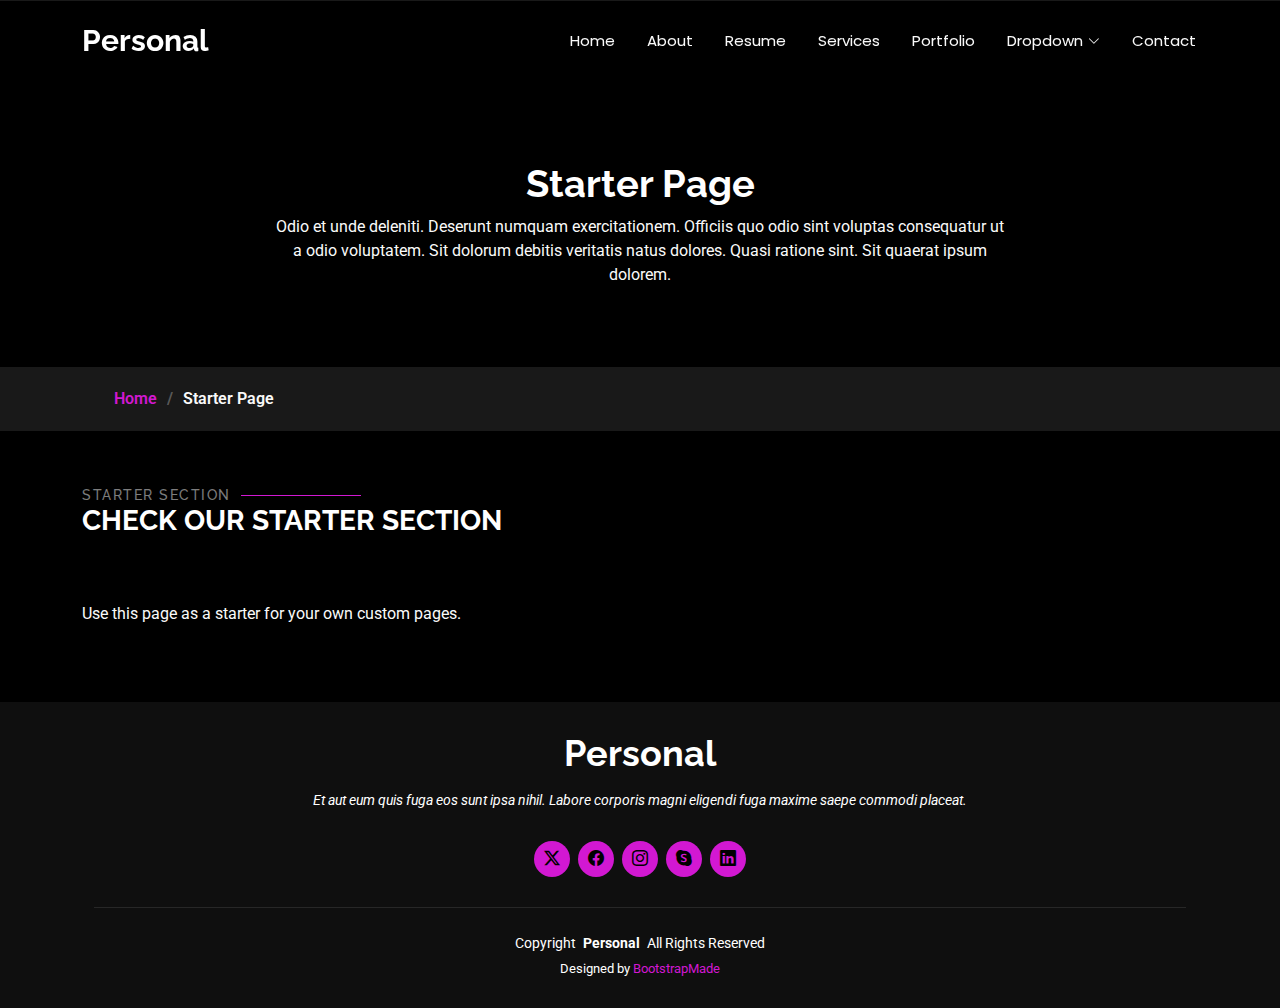
<file: starter-page.html>
<!DOCTYPE html>
<html lang="en">

<head>
  <meta charset="utf-8">
  <meta content="width=device-width, initial-scale=1.0" name="viewport">
  <title>Starter Page - Personal Bootstrap Template</title>
  <meta name="description" content="">
  <meta name="keywords" content="">

  <!-- Favicons -->
  <link href="assets/img/favicon.png" rel="icon">
  <link href="assets/img/apple-touch-icon.png" rel="apple-touch-icon">

  <!-- Fonts -->
  <link href="https://fonts.googleapis.com" rel="preconnect">
  <link href="https://fonts.gstatic.com" rel="preconnect" crossorigin>
  <link href="https://fonts.googleapis.com/css2?family=Roboto:ital,wght@0,100;0,300;0,400;0,500;0,700;0,900;1,100;1,300;1,400;1,500;1,700;1,900&family=Poppins:ital,wght@0,100;0,200;0,300;0,400;0,500;0,600;0,700;0,800;0,900;1,100;1,200;1,300;1,400;1,500;1,600;1,700;1,800;1,900&family=Raleway:ital,wght@0,100;0,200;0,300;0,400;0,500;0,600;0,700;0,800;0,900;1,100;1,200;1,300;1,400;1,500;1,600;1,700;1,800;1,900&display=swap" rel="stylesheet">

  <!-- Vendor CSS Files -->
  <link href="assets/vendor/bootstrap/css/bootstrap.min.css" rel="stylesheet">
  <link href="assets/vendor/bootstrap-icons/bootstrap-icons.css" rel="stylesheet">
  <link href="assets/vendor/aos/aos.css" rel="stylesheet">
  <link href="assets/vendor/swiper/swiper-bundle.min.css" rel="stylesheet">
  <link href="assets/vendor/glightbox/css/glightbox.min.css" rel="stylesheet">

  <!-- Main CSS File -->
  <link href="assets/css/main.css" rel="stylesheet">

  <!-- =======================================================
  * Template Name: Personal
  * Template URL: https://bootstrapmade.com/personal-free-resume-bootstrap-template/
  * Updated: Mar 05 2025 with Bootstrap v5.3.3
  * Author: BootstrapMade.com
  * License: https://bootstrapmade.com/license/
  ======================================================== -->
</head>

<body class="starter-page-page">

  <header id="header" class="header d-flex align-items-center fixed-top">
    <div class="container-fluid container-xl position-relative d-flex align-items-center justify-content-between">

      <a href="index.html" class="logo d-flex align-items-center">
        <!-- Uncomment the line below if you also wish to use an image logo -->
        <!-- <img src="assets/img/logo.webp" alt=""> -->
        <h1 class="sitename">Personal</h1>
      </a>

      <nav id="navmenu" class="navmenu">
        <ul>
          <li><a href="index.html">Home</a></li>
          <li><a href="about.html">About</a></li>
          <li><a href="resume.html">Resume</a></li>
          <li><a href="services.html">Services</a></li>
          <li><a href="portfolio.html">Portfolio</a></li>
          <li class="dropdown"><a href="#"><span>Dropdown</span> <i class="bi bi-chevron-down toggle-dropdown"></i></a>
            <ul>
              <li><a href="#">Dropdown 1</a></li>
              <li class="dropdown"><a href="#"><span>Deep Dropdown</span> <i class="bi bi-chevron-down toggle-dropdown"></i></a>
                <ul>
                  <li><a href="#">Deep Dropdown 1</a></li>
                  <li><a href="#">Deep Dropdown 2</a></li>
                  <li><a href="#">Deep Dropdown 3</a></li>
                  <li><a href="#">Deep Dropdown 4</a></li>
                  <li><a href="#">Deep Dropdown 5</a></li>
                </ul>
              </li>
              <li><a href="#">Dropdown 2</a></li>
              <li><a href="#">Dropdown 3</a></li>
              <li><a href="#">Dropdown 4</a></li>
            </ul>
          </li>
          <li><a href="contact.html">Contact</a></li>
        </ul>
        <i class="mobile-nav-toggle d-xl-none bi bi-list"></i>
      </nav>

    </div>
  </header>

  <main class="main">

    <!-- Page Title -->
    <div class="page-title" data-aos="fade">
      <div class="heading">
        <div class="container">
          <div class="row d-flex justify-content-center text-center">
            <div class="col-lg-8">
              <h1>Starter Page</h1>
              <p class="mb-0">Odio et unde deleniti. Deserunt numquam exercitationem. Officiis quo odio sint voluptas consequatur ut a odio voluptatem. Sit dolorum debitis veritatis natus dolores. Quasi ratione sint. Sit quaerat ipsum dolorem.</p>
            </div>
          </div>
        </div>
      </div>
      <nav class="breadcrumbs">
        <div class="container">
          <ol>
            <li><a href="index.html">Home</a></li>
            <li class="current">Starter Page</li>
          </ol>
        </div>
      </nav>
    </div><!-- End Page Title -->

    <!-- Starter Section Section -->
    <section id="starter-section" class="starter-section section">

      <!-- Section Title -->
      <div class="container section-title" data-aos="fade-up">
        <h2>Starter Section</h2>
        <div><span>Check Our</span> <span class="description-title">Starter Section</span></div>
      </div><!-- End Section Title -->

      <div class="container" data-aos="fade-up">
        <p>Use this page as a starter for your own custom pages.</p>
      </div>

    </section><!-- /Starter Section Section -->

  </main>

  <footer id="footer" class="footer dark-background">
    <div class="container">
      <h3 class="sitename">Personal</h3>
      <p>Et aut eum quis fuga eos sunt ipsa nihil. Labore corporis magni eligendi fuga maxime saepe commodi placeat.</p>
      <div class="social-links d-flex justify-content-center">
        <a href=""><i class="bi bi-twitter-x"></i></a>
        <a href=""><i class="bi bi-facebook"></i></a>
        <a href=""><i class="bi bi-instagram"></i></a>
        <a href=""><i class="bi bi-skype"></i></a>
        <a href=""><i class="bi bi-linkedin"></i></a>
      </div>
      <div class="container">
        <div class="copyright">
          <span>Copyright</span> <strong class="px-1 sitename">Personal</strong> <span>All Rights Reserved</span>
        </div>
        <div class="credits">
          <!-- All the links in the footer should remain intact. -->
          <!-- You can delete the links only if you've purchased the pro version. -->
          <!-- Licensing information: https://bootstrapmade.com/license/ -->
          <!-- Purchase the pro version with working PHP/AJAX contact form: [buy-url] -->
          Designed by <a href="https://bootstrapmade.com/">BootstrapMade</a>
        </div>
      </div>
    </div>
  </footer>

  <!-- Scroll Top -->
  <a href="#" id="scroll-top" class="scroll-top d-flex align-items-center justify-content-center"><i class="bi bi-arrow-up-short"></i></a>

  <!-- Preloader -->
  <div id="preloader"></div>

  <!-- Vendor JS Files -->
  <script src="assets/vendor/bootstrap/js/bootstrap.bundle.min.js"></script>
  <script src="assets/vendor/php-email-form/validate.js"></script>
  <script src="assets/vendor/aos/aos.js"></script>
  <script src="assets/vendor/typed.js/typed.umd.js"></script>
  <script src="assets/vendor/purecounter/purecounter_vanilla.js"></script>
  <script src="assets/vendor/waypoints/noframework.waypoints.js"></script>
  <script src="assets/vendor/swiper/swiper-bundle.min.js"></script>
  <script src="assets/vendor/glightbox/js/glightbox.min.js"></script>
  <script src="assets/vendor/imagesloaded/imagesloaded.pkgd.min.js"></script>
  <script src="assets/vendor/isotope-layout/isotope.pkgd.min.js"></script>

  <!-- Main JS File -->
  <script src="assets/js/main.js"></script>

</body>

</html>
</file>
<file: assets/css/main.css>
/**
* Template Name: Personal
* Template URL: https://bootstrapmade.com/personal-free-resume-bootstrap-template/
* Updated: Mar 05 2025 with Bootstrap v5.3.3
* Author: BootstrapMade.com
* License: https://bootstrapmade.com/license/
*/

/*--------------------------------------------------------------
# Font & Color Variables
# Help: https://bootstrapmade.com/color-system/
--------------------------------------------------------------*/
/* Fonts */
:root {
  --default-font: "Roboto",  system-ui, -apple-system, "Segoe UI", Roboto, "Helvetica Neue", Arial, "Noto Sans", "Liberation Sans", sans-serif, "Apple Color Emoji", "Segoe UI Emoji", "Segoe UI Symbol", "Noto Color Emoji";
  --heading-font: "Raleway",  sans-serif;
  --nav-font: "Poppins",  sans-serif;
}

/* Global Colors - The following color variables are used throughout the website. Updating them here will change the color scheme of the entire website */
:root { 
  --background-color: #000000; /* Background color for the entire website, including individual sections */
  --default-color: #fafafa; /* Default color used for the majority of the text content across the entire website */
  --heading-color: #ffffff; /* Color for headings, subheadings and title throughout the website */
  --accent-color: #d218d2; /* Accent color that represents your brand on the website. It's used for buttons, links, and other elements that need to stand out */
  --surface-color: #1a1a1a; /* The surface color is used as a background of boxed elements within sections, such as cards, icon boxes, or other elements that require a visual separation from the global background. */
  --contrast-color: #000000; /* Contrast color for text, ensuring readability against backgrounds of accent, heading, or default colors. */
}

/* Nav Menu Colors - The following color variables are used specifically for the navigation menu. They are separate from the global colors to allow for more customization options */
:root {
  --nav-color: #fafafa;  /* The default color of the main navmenu links */
  --nav-hover-color: #d218d2; /* Applied to main navmenu links when they are hovered over or active */
  --nav-mobile-background-color: #1a1a1a; /* Used as the background color for mobile navigation menu */
  --nav-dropdown-background-color: #1a1a1a; /* Used as the background color for dropdown items that appear when hovering over primary navigation items */
  --nav-dropdown-color: #fafafa; /* Used for navigation links of the dropdown items in the navigation menu. */
  --nav-dropdown-hover-color: #d218d2; /* Similar to --nav-hover-color, this color is applied to dropdown navigation links when they are hovered over. */
}

/* Color Presets - These classes override global colors when applied to any section or element, providing reuse of the sam color scheme. */

.light-background {
  --background-color: #1a1a1a;
  --surface-color: #343434;
}

.dark-background {
  --background-color: rgba(15, 15, 15, 0.975);
  --default-color: #ffffff;
  --heading-color: #ffffff;
  --surface-color: #292929f9;
  --contrast-color: #000000;
}

/* Smooth scroll */
:root {
  scroll-behavior: smooth;
}

/*--------------------------------------------------------------
# General Styling & Shared Classes
--------------------------------------------------------------*/
body {
  color: var(--default-color);
  background-color: var(--background-color);
  font-family: var(--default-font);
}

a {
  color: var(--accent-color);
  text-decoration: none;
  transition: 0.3s;
}

a:hover {
  color: color-mix(in srgb, var(--accent-color), transparent 25%);
  text-decoration: none;
}

h1,
h2,
h3,
h4,
h5,
h6 {
  color: var(--heading-color);
  font-family: var(--heading-font);
}

/* PHP Email Form Messages
------------------------------*/
.php-email-form .error-message {
  display: none;
  background: #df1529;
  color: #ffffff;
  text-align: left;
  padding: 15px;
  margin-bottom: 24px;
  font-weight: 600;
}

.php-email-form .sent-message {
  display: none;
  color: #ffffff;
  background: #059652;
  text-align: center;
  padding: 15px;
  margin-bottom: 24px;
  font-weight: 600;
}

.php-email-form .loading {
  display: none;
  background: var(--surface-color);
  text-align: center;
  padding: 15px;
  margin-bottom: 24px;
}

.php-email-form .loading:before {
  content: "";
  display: inline-block;
  border-radius: 50%;
  width: 24px;
  height: 24px;
  margin: 0 10px -6px 0;
  border: 3px solid var(--accent-color);
  border-top-color: var(--surface-color);
  animation: php-email-form-loading 1s linear infinite;
}

@keyframes php-email-form-loading {
  0% {
    transform: rotate(0deg);
  }

  100% {
    transform: rotate(360deg);
  }
}

/*--------------------------------------------------------------
# Global Header
--------------------------------------------------------------*/
.header {
  --background-color: rgba(0, 0, 0, 0);
  color: var(--default-color);
  background-color: var(--background-color);
  padding: 15px 0;
  transition: all 0.5s;
  z-index: 997;
}

.header .logo {
  line-height: 1;
}

.header .logo img {
  max-height: 32px;
  margin-right: 8px;
}

.header .logo h1 {
  font-size: 30px;
  margin: 0;
  font-weight: 700;
  color: var(--heading-color);
}

.scrolled .header {
  box-shadow: 0px 0 18px rgba(0, 0, 0, 0.1);
}

/* Global Header on Scroll
------------------------------*/
.scrolled .header {
  --background-color: rgba(0, 0, 0, 0.8);
}

/*--------------------------------------------------------------
# Navigation Menu
--------------------------------------------------------------*/
/* Desktop Navigation */
@media (min-width: 1200px) {
  .navmenu {
    padding: 0;
  }

  .navmenu ul {
    margin: 0;
    padding: 0;
    display: flex;
    list-style: none;
    align-items: center;
  }

  .navmenu li {
    position: relative;
  }

  .navmenu>ul>li {
    white-space: nowrap;
    padding: 15px 14px;
  }

  .navmenu>ul>li:last-child {
    padding-right: 0;
  }

  .navmenu a,
  .navmenu a:focus {
    color: var(--nav-color);
    font-size: 15px;
    padding: 0 2px;
    font-family: var(--nav-font);
    font-weight: 400;
    display: flex;
    align-items: center;
    justify-content: space-between;
    white-space: nowrap;
    transition: 0.3s;
    position: relative;
  }

  .navmenu a i,
  .navmenu a:focus i {
    font-size: 12px;
    line-height: 0;
    margin-left: 5px;
    transition: 0.3s;
  }

  .navmenu>ul>li>a:before {
    content: "";
    position: absolute;
    height: 2px;
    bottom: -6px;
    left: 0;
    background-color: var(--nav-hover-color);
    visibility: hidden;
    width: 0px;
    transition: all 0.3s ease-in-out 0s;
  }

  .navmenu a:hover:before,
  .navmenu li:hover>a:before,
  .navmenu .active:before {
    visibility: visible;
    width: 25px;
  }

  .navmenu li:hover>a,
  .navmenu .active,
  .navmenu .active:focus {
    color: var(--nav-hover-color);
  }

  .navmenu .dropdown ul {
    margin: 0;
    padding: 10px 0;
    background: var(--nav-dropdown-background-color);
    display: block;
    position: absolute;
    visibility: hidden;
    left: 14px;
    top: 130%;
    opacity: 0;
    transition: 0.3s;
    border-radius: 4px;
    z-index: 99;
    box-shadow: 0px 0px 30px rgba(0, 0, 0, 0.1);
  }

  .navmenu .dropdown ul li {
    min-width: 200px;
  }

  .navmenu .dropdown ul a {
    padding: 10px 20px;
    font-size: 15px;
    text-transform: none;
    color: var(--nav-dropdown-color);
  }

  .navmenu .dropdown ul a i {
    font-size: 12px;
  }

  .navmenu .dropdown ul a:hover,
  .navmenu .dropdown ul .active:hover,
  .navmenu .dropdown ul li:hover>a {
    color: var(--nav-dropdown-hover-color);
  }

  .navmenu .dropdown:hover>ul {
    opacity: 1;
    top: 100%;
    visibility: visible;
  }

  .navmenu .dropdown .dropdown ul {
    top: 0;
    left: -90%;
    visibility: hidden;
  }

  .navmenu .dropdown .dropdown:hover>ul {
    opacity: 1;
    top: 0;
    left: -100%;
    visibility: visible;
  }
}

/* Mobile Navigation */
@media (max-width: 1199px) {
  .mobile-nav-toggle {
    color: var(--nav-color);
    font-size: 28px;
    line-height: 0;
    margin-right: 10px;
    cursor: pointer;
    transition: color 0.3s;
  }

  .navmenu {
    padding: 0;
    z-index: 9997;
  }

  .navmenu ul {
    display: none;
    list-style: none;
    position: absolute;
    inset: 60px 20px 20px 20px;
    padding: 10px 0;
    margin: 0;
    border-radius: 6px;
    background-color: var(--nav-mobile-background-color);
    border: 1px solid color-mix(in srgb, var(--default-color), transparent 90%);
    box-shadow: none;
    overflow-y: auto;
    transition: 0.3s;
    z-index: 9998;
  }

  .navmenu a,
  .navmenu a:focus {
    color: var(--nav-dropdown-color);
    padding: 10px 20px;
    font-family: var(--nav-font);
    font-size: 17px;
    font-weight: 500;
    display: flex;
    align-items: center;
    justify-content: space-between;
    white-space: nowrap;
    transition: 0.3s;
  }

  .navmenu a i,
  .navmenu a:focus i {
    font-size: 12px;
    line-height: 0;
    margin-left: 5px;
    width: 30px;
    height: 30px;
    display: flex;
    align-items: center;
    justify-content: center;
    border-radius: 50%;
    transition: 0.3s;
    background-color: color-mix(in srgb, var(--accent-color), transparent 90%);
  }

  .navmenu a i:hover,
  .navmenu a:focus i:hover {
    background-color: var(--accent-color);
    color: var(--contrast-color);
  }

  .navmenu a:hover,
  .navmenu .active,
  .navmenu .active:focus {
    color: var(--nav-dropdown-hover-color);
  }

  .navmenu .active i,
  .navmenu .active:focus i {
    background-color: var(--accent-color);
    color: var(--contrast-color);
    transform: rotate(180deg);
  }

  .navmenu .dropdown ul {
    position: static;
    display: none;
    z-index: 99;
    padding: 10px 0;
    margin: 10px 20px;
    background-color: var(--nav-dropdown-background-color);
    transition: all 0.5s ease-in-out;
  }

  .navmenu .dropdown ul ul {
    background-color: rgba(33, 37, 41, 0.1);
  }

  .navmenu .dropdown>.dropdown-active {
    display: block;
    background-color: rgba(33, 37, 41, 0.03);
  }

  .mobile-nav-active {
    overflow: hidden;
  }

  .mobile-nav-active .mobile-nav-toggle {
    color: #fff;
    position: absolute;
    font-size: 32px;
    top: 15px;
    right: 15px;
    margin-right: 0;
    z-index: 9999;
  }

  .mobile-nav-active .navmenu {
    position: fixed;
    overflow: hidden;
    inset: 0;
    background: rgba(33, 37, 41, 0.8);
    transition: 0.3s;
  }

  .mobile-nav-active .navmenu>ul {
    display: block;
  }
}

/*--------------------------------------------------------------
# Global Footer
--------------------------------------------------------------*/
.footer {
  color: var(--default-color);
  background-color: var(--background-color);
  font-size: 14px;
  text-align: center;
  padding: 30px 0;
  position: relative;
}

.footer h3 {
  font-size: 36px;
  font-weight: 700;
  position: relative;
  padding: 0;
  margin: 0 0 15px 0;
}

.footer p {
  font-size: 15;
  font-style: italic;
  padding: 0;
  margin: 0 0 30px 0;
}

.footer .social-links {
  margin: 0 0 30px 0;
}

.footer .social-links a {
  font-size: 16px;
  display: flex;
  align-items: center;
  justify-content: center;
  background: var(--accent-color);
  color: var(--contrast-color);
  line-height: 1;
  margin: 0 4px;
  border-radius: 50%;
  text-align: center;
  width: 36px;
  height: 36px;
  transition: 0.3s;
}

.footer .social-links a:hover {
  background: color-mix(in srgb, var(--accent-color), transparent 20%);
  text-decoration: none;
}

.footer .copyright {
  padding-top: 25px;
  border-top: 1px solid color-mix(in srgb, var(--default-color), transparent 90%);
}

.footer .credits {
  font-size: 13px;
  padding-top: 5px;
}

/*--------------------------------------------------------------
# Preloader
--------------------------------------------------------------*/
#preloader {
  position: fixed;
  inset: 0;
  z-index: 999999;
  overflow: hidden;
  background: var(--background-color);
  transition: all 0.6s ease-out;
}

#preloader:before {
  content: "";
  position: fixed;
  top: calc(50% - 30px);
  left: calc(50% - 30px);
  border: 6px solid #ffffff;
  border-color: var(--accent-color) transparent var(--accent-color) transparent;
  border-radius: 50%;
  width: 60px;
  height: 60px;
  animation: animate-preloader 1.5s linear infinite;
}

@keyframes animate-preloader {
  0% {
    transform: rotate(0deg);
  }

  100% {
    transform: rotate(360deg);
  }
}

/*--------------------------------------------------------------
# Scroll Top Button
--------------------------------------------------------------*/
.scroll-top {
  position: fixed;
  visibility: hidden;
  opacity: 0;
  right: 15px;
  bottom: -15px;
  z-index: 99999;
  background-color: var(--accent-color);
  width: 44px;
  height: 44px;
  border-radius: 50px;
  transition: all 0.4s;
}

.scroll-top i {
  font-size: 24px;
  color: var(--contrast-color);
  line-height: 0;
}

.scroll-top:hover {
  background-color: color-mix(in srgb, var(--accent-color), transparent 20%);
  color: var(--contrast-color);
}

.scroll-top.active {
  visibility: visible;
  opacity: 1;
  bottom: 15px;
}

/*--------------------------------------------------------------
# Disable aos animation delay on mobile devices
--------------------------------------------------------------*/
@media screen and (max-width: 768px) {
  [data-aos-delay] {
    transition-delay: 0 !important;
  }
}

/*--------------------------------------------------------------
# Global Page Titles & Breadcrumbs
--------------------------------------------------------------*/
.page-title {
  color: var(--default-color);
  background-color: var(--background-color);
  position: relative;
}

.page-title .heading {
  padding: 160px 0 80px 0;
  border-top: 1px solid color-mix(in srgb, var(--default-color), transparent 90%);
}

.page-title .heading h1 {
  font-size: 38px;
  font-weight: 700;
}

.page-title nav {
  background-color: color-mix(in srgb, var(--default-color), transparent 90%);
  padding: 20px 0;
}

.page-title nav ol {
  display: flex;
  flex-wrap: wrap;
  list-style: none;
  margin: 0;
  font-size: 16px;
  font-weight: 600;
}

.page-title nav ol li+li {
  padding-left: 10px;
}

.page-title nav ol li+li::before {
  content: "/";
  display: inline-block;
  padding-right: 10px;
  color: color-mix(in srgb, var(--default-color), transparent 70%);
}

/*--------------------------------------------------------------
# Global Sections
--------------------------------------------------------------*/
section,
.section {
  color: var(--default-color);
  background-color: var(--background-color);
  padding: 60px 0;
  scroll-margin-top: 100px;
  overflow: clip;
}

@media (max-width: 1199px) {

  section,
  .section {
    scroll-margin-top: 66px;
  }
}

/*--------------------------------------------------------------
# Global Section Titles
--------------------------------------------------------------*/
.section-title {
  padding-bottom: 60px;
  position: relative;
}

.section-title h2 {
  font-size: 14px;
  font-weight: 500;
  padding: 0;
  line-height: 1px;
  margin: 0;
  letter-spacing: 1.5px;
  text-transform: uppercase;
  color: color-mix(in srgb, var(--default-color), transparent 50%);
  position: relative;
}

.section-title h2::after {
  content: "";
  width: 120px;
  height: 1px;
  display: inline-block;
  background: var(--accent-color);
  margin: 4px 10px;
}

.section-title div {
  color: var(--heading-color);
  margin: 0;
  margin: 0;
  font-size: 28px;
  font-weight: 700;
  text-transform: uppercase;
  font-family: var(--heading-font);
}

/*--------------------------------------------------------------
# Hero Section
--------------------------------------------------------------*/
.hero {
  width: 100%;
  min-height: 100vh;
  position: relative;
  padding: 80px 0;
  display: flex;
  align-items: center;
  justify-content: center;
}

.hero img {
  position: absolute;
  inset: 0;
  display: block;
  width: 100%;
  height: 100%;
  object-fit: cover;
  z-index: 1;
}

.hero .container {
  position: relative;
  z-index: 3;
}

.hero h2 {
  margin: 0;
  font-size: 64px;
  font-weight: 700;
}

.hero p {
  margin: 5px 0 0 0;
  font-size: 26px;
}

.hero p span {
  letter-spacing: 1px;
  border-bottom: 2px solid var(--accent-color);
}

.hero .social-links {
  margin-top: 25px;
}

.hero .social-links a {
  background-color: color-mix(in srgb, var(--default-color), transparent 90%);
  color: var(--default-color);
  font-size: 14px;
  width: 40px;
  height: 40px;
  border-radius: 50px;
  display: inline-flex;
  align-items: center;
  justify-content: center;
  margin-right: 20px;
  transition: 0.3s;
}

.hero .social-links a:hover {
  background-color: var(--accent-color);
}

@media (max-width: 768px) {
  .hero h2 {
    font-size: 32px;
  }

  .hero p {
    font-size: 20px;
  }
}

/*--------------------------------------------------------------
# About Section
--------------------------------------------------------------*/
.about .content h2 {
  font-weight: 700;
  font-size: 24px;
}

.about .content ul {
  list-style: none;
  padding: 0;
}

.about .content ul li {
  margin-bottom: 20px;
  display: flex;
  align-items: center;
}

.about .content ul strong {
  margin-right: 10px;
}

.about .content ul i {
  font-size: 16px;
  margin-right: 5px;
  color: var(--accent-color);
  line-height: 0;
}

/*--------------------------------------------------------------
# Stats Section
--------------------------------------------------------------*/
.stats i {
  background-color: var(--surface-color);
  color: var(--accent-color);
  box-shadow: 0px 2px 25px rgba(0, 0, 0, 0.1);
  width: 54px;
  height: 54px;
  font-size: 24px;
  border-radius: 50px;
  border: 2px solid var(--background-color);
  display: inline-flex;
  align-items: center;
  justify-content: center;
  position: relative;
  z-index: 1;
}

.stats .stats-item {
  background-color: var(--surface-color);
  margin-top: -27px;
  padding: 30px 30px 25px 30px;
  width: 100%;
  position: relative;
  text-align: center;
  box-shadow: 0px 2px 35px rgba(0, 0, 0, 0.1);
  border-radius: 4px;
  z-index: 0;
}

.stats .stats-item span {
  font-size: 36px;
  display: block;
  font-weight: 700;
  color: color-mix(in srgb, var(--default-color), transparent 20%);
}

.stats .stats-item p {
  padding: 0;
  margin: 0;
  font-family: var(--heading-font);
  font-size: 16px;
}

/*--------------------------------------------------------------
# Skills Section
--------------------------------------------------------------*/
.skills .progress {
  height: 60px;
  display: block;
  background: none;
  border-radius: 0;
}

.skills .progress .skill {
  color: var(--heading-color);
  padding: 0;
  margin: 0 0 6px 0;
  text-transform: uppercase;
  display: block;
  font-weight: 600;
  font-family: var(--heading-font);
}

.skills .progress .skill .val {
  float: right;
  font-style: normal;
}

.skills .progress-bar-wrap {
  background: color-mix(in srgb, var(--default-color), transparent 90%);
  height: 10px;
}

.skills .progress-bar {
  width: 1px;
  height: 10px;
  transition: 0.9s;
  background-color: var(--accent-color);
}

/*--------------------------------------------------------------
# Interests Section
--------------------------------------------------------------*/
.interests .features-item {
  background-color: var(--surface-color);
  display: flex;
  align-items: center;
  padding: 20px;
  transition: 0.3s;
  border: 1px solid color-mix(in srgb, var(--default-color), transparent 90%);
  position: relative;
}

.interests .features-item i {
  font-size: 32px;
  padding-right: 10px;
  line-height: 0;
}

.interests .features-item h3 {
  font-weight: 700;
  margin: 0;
  padding: 0;
  line-height: 1;
  font-size: 16px;
}

.interests .features-item h3 a {
  color: var(--heading-color);
  transition: 0.3s;
}

.interests .features-item:hover {
  border-color: var(--accent-color);
}

.interests .features-item:hover h3 a {
  color: var(--accent-color);
}

/*--------------------------------------------------------------
# Testimonials Section
--------------------------------------------------------------*/
.testimonials .testimonials-carousel,
.testimonials .testimonials-slider {
  overflow: hidden;
}

.testimonials .testimonial-item {
  box-sizing: content-box;
  min-height: 320px;
}

.testimonials .testimonial-item .testimonial-img {
  width: 90px;
  border-radius: 50%;
  margin: -40px 0 0 40px;
  position: relative;
  z-index: 2;
  border: 6px solid var(--background-color);
}

.testimonials .testimonial-item h3 {
  font-size: 18px;
  font-weight: bold;
  margin: 10px 0 5px 45px;
}

.testimonials .testimonial-item h4 {
  font-size: 14px;
  color: color-mix(in srgb, var(--default-color), transparent 20%);
  margin: 0 0 0 45px;
}

.testimonials .testimonial-item .quote-icon-left,
.testimonials .testimonial-item .quote-icon-right {
  color: color-mix(in srgb, var(--accent-color), transparent 50%);
  font-size: 26px;
  line-height: 0;
}

.testimonials .testimonial-item .quote-icon-left {
  display: inline-block;
  left: -5px;
  position: relative;
}

.testimonials .testimonial-item .quote-icon-right {
  display: inline-block;
  right: -5px;
  position: relative;
  top: 10px;
  transform: scale(-1, -1);
}

.testimonials .testimonial-item p {
  font-style: italic;
  margin: 0 15px 0 15px;
  padding: 20px 20px 60px 20px;
  background: var(--surface-color);
  border-radius: 6px;
  position: relative;
  z-index: 1;
}

.testimonials .swiper-wrapper {
  height: auto;
}

.testimonials .swiper-pagination {
  margin-top: 20px;
  position: relative;
}

.testimonials .swiper-pagination .swiper-pagination-bullet {
  width: 12px;
  height: 12px;
  background-color: var(--background-color);
  opacity: 1;
  border: 1px solid var(--accent-color);
}

.testimonials .swiper-pagination .swiper-pagination-bullet-active {
  background-color: var(--accent-color);
}

/*--------------------------------------------------------------
# Resume Section
--------------------------------------------------------------*/
.resume .resume-title {
  color: var(--heading-color);
  font-size: 26px;
  font-weight: 700;
  margin-top: 20px;
  margin-bottom: 20px;
}

.resume .resume-item {
  padding: 0 0 20px 20px;
  margin-top: -2px;
  border-left: 2px solid var(--accent-color);
  position: relative;
}

.resume .resume-item h4 {
  line-height: 18px;
  font-size: 18px;
  font-weight: 600;
  text-transform: uppercase;
  color: color-mix(in srgb, var(--default-color), transparent 20%);
  margin-bottom: 10px;
}

.resume .resume-item h5 {
  font-size: 16px;
  padding: 5px 15px;
  display: inline-block;
  font-weight: 600;
  margin-bottom: 10px;
}

.resume .resume-item ul {
  padding-left: 20px;
}

.resume .resume-item ul li {
  padding-bottom: 10px;
}

.resume .resume-item:last-child {
  padding-bottom: 0;
}

.resume .resume-item::before {
  content: "";
  position: absolute;
  width: 16px;
  height: 16px;
  border-radius: 50px;
  left: -9px;
  top: 0;
  background: var(--background-color);
  border: 2px solid var(--accent-color);
}

/*--------------------------------------------------------------
# Services Section
--------------------------------------------------------------*/
.services .service-item {
  background-color: var(--surface-color);
  text-align: center;
  padding: 80px 20px;
  transition: all ease-in-out 0.3s;
  height: 100%;
}

.services .service-item .icon {
  margin: 0 auto;
  width: 64px;
  height: 64px;
  background: var(--accent-color);
  border-radius: 4px;
  display: flex;
  align-items: center;
  justify-content: center;
  margin-bottom: 20px;
  transition: 0.3s;
  transform-style: preserve-3d;
}

.services .service-item .icon i {
  color: var(--contrast-color);
  font-size: 28px;
  transition: ease-in-out 0.3s;
}

.services .service-item .icon::before {
  position: absolute;
  content: "";
  left: -8px;
  top: -8px;
  height: 100%;
  width: 100%;
  background: color-mix(in srgb, var(--accent-color), transparent 80%);
  border-radius: 5px;
  transition: all 0.3s ease-out 0s;
  transform: translateZ(-1px);
}

.services .service-item h3 {
  font-weight: 700;
  margin: 10px 0 15px 0;
  font-size: 22px;
}

.services .service-item p {
  line-height: 24px;
  font-size: 14px;
  margin-bottom: 0;
}

.services .service-item:hover {
  background: var(--accent-color);
  border-color: var(--accent-color);
}

.services .service-item:hover .icon {
  background: var(--surface-color);
}

.services .service-item:hover .icon i {
  color: var(--accent-color);
}

.services .service-item:hover .icon::before {
  background: color-mix(in srgb, var(--background-color), transparent 70%);
}

.services .service-item:hover h3,
.services .service-item:hover p {
  color: var(--contrast-color);
}

/*--------------------------------------------------------------
# Service Details Section
--------------------------------------------------------------*/
.service-details .services-list {
  background-color: var(--surface-color);
  padding: 10px 30px;
  border: 1px solid color-mix(in srgb, var(--default-color), transparent 90%);
  margin-bottom: 20px;
}

.service-details .services-list a {
  display: block;
  line-height: 1;
  padding: 8px 0 8px 15px;
  border-left: 3px solid color-mix(in srgb, var(--default-color), transparent 70%);
  margin: 20px 0;
  color: color-mix(in srgb, var(--default-color), transparent 20%);
  transition: 0.3s;
}

.service-details .services-list a.active {
  color: var(--heading-color);
  font-weight: 700;
  border-color: var(--accent-color);
}

.service-details .services-list a:hover {
  border-color: var(--accent-color);
}

.service-details .services-img {
  margin-bottom: 20px;
}

.service-details h3 {
  font-size: 26px;
  font-weight: 700;
}

.service-details h4 {
  font-size: 20px;
  font-weight: 700;
}

.service-details p {
  font-size: 15px;
}

.service-details ul {
  list-style: none;
  padding: 0;
  font-size: 15px;
}

.service-details ul li {
  padding: 5px 0;
  display: flex;
  align-items: center;
}

.service-details ul i {
  font-size: 20px;
  margin-right: 8px;
  color: var(--accent-color);
}

/*--------------------------------------------------------------
# Portfolio Section
--------------------------------------------------------------*/
.portfolio .portfolio-filters {
  padding: 0;
  margin: 0 auto 20px auto;
  list-style: none;
  text-align: center;
}

.portfolio .portfolio-filters li {
  cursor: pointer;
  display: inline-block;
  padding: 0;
  font-size: 18px;
  font-weight: 500;
  margin: 0 10px;
  line-height: 1;
  margin-bottom: 5px;
  transition: all 0.3s ease-in-out;
}

.portfolio .portfolio-filters li:hover,
.portfolio .portfolio-filters li.filter-active {
  color: var(--accent-color);
}

.portfolio .portfolio-filters li:first-child {
  margin-left: 0;
}

.portfolio .portfolio-filters li:last-child {
  margin-right: 0;
}

@media (max-width: 575px) {
  .portfolio .portfolio-filters li {
    font-size: 14px;
    margin: 0 5px;
  }
}

.portfolio .portfolio-content {
  position: relative;
  overflow: hidden;
}

.portfolio .portfolio-content img {
  transition: 0.3s;
}

.portfolio .portfolio-content .portfolio-info {
  opacity: 0;
  position: absolute;
  inset: 0;
  z-index: 3;
  transition: all ease-in-out 0.3s;
  background: rgba(0, 0, 0, 0.6);
  padding: 15px;
}

.portfolio .portfolio-content .portfolio-info h4 {
  font-size: 14px;
  padding: 5px 10px;
  font-weight: 400;
  color: #ffffff;
  display: inline-block;
  background-color: var(--accent-color);
}

.portfolio .portfolio-content .portfolio-info p {
  position: absolute;
  bottom: 10px;
  text-align: center;
  display: inline-block;
  left: 0;
  right: 0;
  font-size: 16px;
  font-weight: 600;
  color: rgba(255, 255, 255, 0.8);
}

.portfolio .portfolio-content .portfolio-info .preview-link,
.portfolio .portfolio-content .portfolio-info .details-link {
  position: absolute;
  left: calc(50% - 40px);
  font-size: 26px;
  top: calc(50% - 14px);
  color: #fff;
  transition: 0.3s;
  line-height: 1.2;
}

.portfolio .portfolio-content .portfolio-info .preview-link:hover,
.portfolio .portfolio-content .portfolio-info .details-link:hover {
  color: var(--accent-color);
}

.portfolio .portfolio-content .portfolio-info .details-link {
  left: 50%;
  font-size: 34px;
  line-height: 0;
}

.portfolio .portfolio-content:hover .portfolio-info {
  opacity: 1;
}

.portfolio .portfolio-content:hover img {
  transform: scale(1.1);
}

/*--------------------------------------------------------------
# Portfolio Details Section
--------------------------------------------------------------*/
.portfolio-details .portfolio-details-slider img {
  width: 100%;
}

.portfolio-details .portfolio-details-slider .swiper-pagination {
  margin-top: 20px;
  position: relative;
}

.portfolio-details .portfolio-details-slider .swiper-pagination .swiper-pagination-bullet {
  width: 12px;
  height: 12px;
  background-color: color-mix(in srgb, var(--default-color), transparent 85%);
  opacity: 1;
}

.portfolio-details .portfolio-details-slider .swiper-pagination .swiper-pagination-bullet-active {
  background-color: var(--accent-color);
}

.portfolio-details .portfolio-info {
  background-color: var(--surface-color);
  padding: 30px;
  box-shadow: 0px 0 30px rgba(0, 0, 0, 0.1);
}

.portfolio-details .portfolio-info h3 {
  font-size: 22px;
  font-weight: 700;
  margin-bottom: 20px;
  padding-bottom: 20px;
  border-bottom: 1px solid color-mix(in srgb, var(--default-color), transparent 85%);
}

.portfolio-details .portfolio-info ul {
  list-style: none;
  padding: 0;
  font-size: 15px;
}

.portfolio-details .portfolio-info ul li+li {
  margin-top: 10px;
}

.portfolio-details .portfolio-description {
  padding-top: 30px;
}

.portfolio-details .portfolio-description h2 {
  font-size: 26px;
  font-weight: 700;
  margin-bottom: 20px;
}

.portfolio-details .portfolio-description p {
  padding: 0;
  color: color-mix(in srgb, var(--default-color), transparent 30%);
}

/*--------------------------------------------------------------
# Starter Section Section
--------------------------------------------------------------*/
.starter-section {
  /* Add your styles here */
}

/*--------------------------------------------------------------
# Contact Section
--------------------------------------------------------------*/
.contact .info-item {
  box-shadow: 0px 0px 20px rgba(0, 0, 0, 0.1);
  padding: 20px 30px;
}

.contact .info-item .icon {
  color: var(--contrast-color);
  background-color: var(--accent-color);
  width: 56px;
  height: 56px;
  font-size: 24px;
  display: flex;
  justify-content: center;
  align-items: center;
  transition: all 0.3s ease-in-out;
  border-radius: 50%;
  margin-right: 15px;
}

.contact .info-item h3 {
  font-size: 18px;
  font-weight: 700;
  margin: 0 0 2px 0;
}

.contact .info-item p {
  padding: 0;
  margin-bottom: 0;
  font-size: 14px;
}

.contact .info-item .social-links a {
  font-size: 24px;
  display: inline-block;
  line-height: 1;
  margin: 4px 6px 0 0;
  transition: 0.3s;
  color: color-mix(in srgb, var(--default-color), transparent 50%);
}

.contact .info-item .social-links a:hover {
  color: var(--accent-color);
}

.contact .php-email-form {
  box-shadow: 0px 0px 20px rgba(0, 0, 0, 0.1);
  padding: 30px;
  margin-top: 30px;
}

@media (max-width: 575px) {
  .contact .php-email-form {
    padding: 20px;
  }
}

.contact .php-email-form input[type=text],
.contact .php-email-form input[type=email],
.contact .php-email-form textarea {
  color: var(--default-color);
  background-color: color-mix(in srgb, var(--background-color), transparent 50%);
  border-color: color-mix(in srgb, var(--default-color), transparent 80%);
  font-size: 14px;
  padding: 10px 15px;
  box-shadow: none;
  border-radius: 0;
}

.contact .php-email-form input[type=text]:focus,
.contact .php-email-form input[type=email]:focus,
.contact .php-email-form textarea:focus {
  border-color: var(--accent-color);
}

.contact .php-email-form input[type=text]::placeholder,
.contact .php-email-form input[type=email]::placeholder,
.contact .php-email-form textarea::placeholder {
  color: color-mix(in srgb, var(--default-color), transparent 70%);
}

.contact .php-email-form button[type=submit] {
  color: var(--contrast-color);
  background: var(--accent-color);
  border: 0;
  padding: 10px 30px;
  transition: 0.4s;
  border-radius: 50px;
}

.contact .php-email-form button[type=submit]:hover {
  background: color-mix(in srgb, var(--accent-color), transparent 20%);
}
</file>
